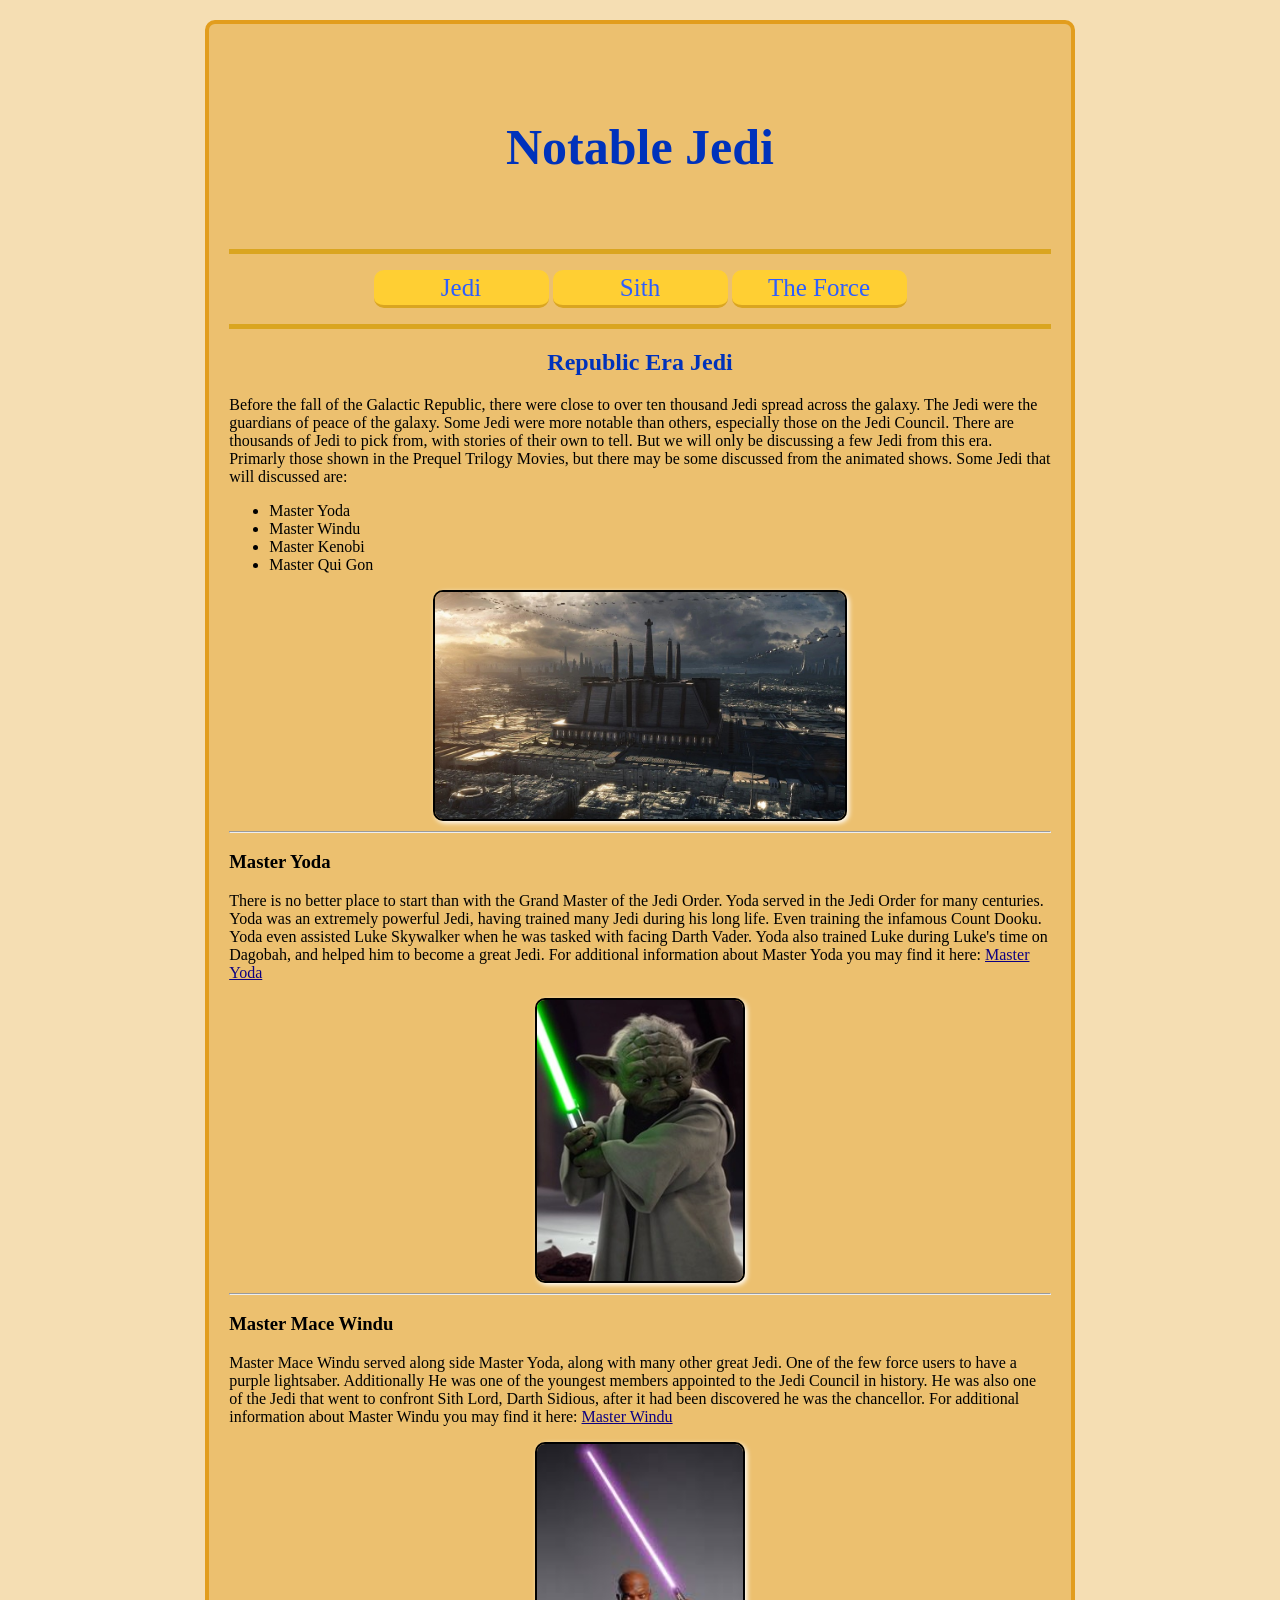
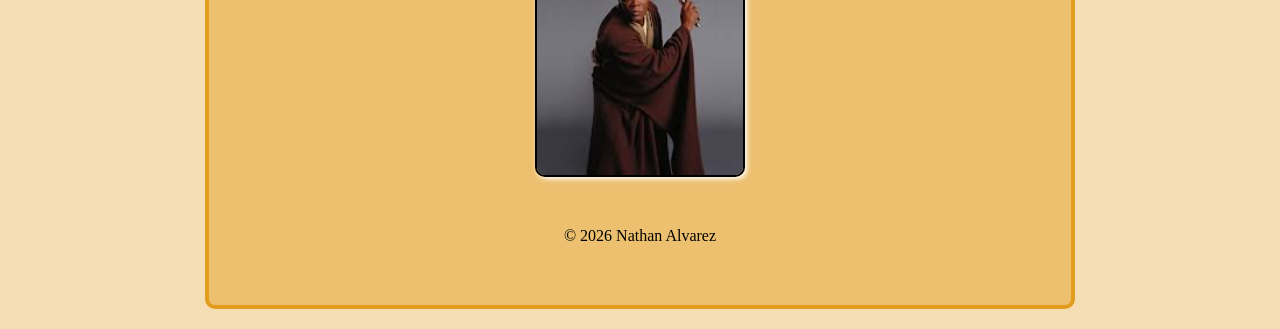
<file: AVD_CSS/index.html>
<!DOCTYPE html>
 <html lang="en">

 <head>
    <meta charset="UTF-8">
    <meta name="viewport" content="width=device-width, initial-scale=1.0">
    <title>Notable Force Users</title>
    <link rel="stylesheet" href="css/styles.css">
 </head>

 <body>
    <div id="container">
        <header>
            <h1>Notable Jedi</h1>
        </header>
        <nav>
            <ul>
                <li><a href="index.html">Jedi</a></li>
                <li><a href="sith.html">Sith</a></li>
                <li><a href="force.html">The Force</a></li>
            </ul>
        </nav>
        <main>
            <h2>Republic Era Jedi</h2>
            <p>Before the fall of the Galactic Republic, there were close to over ten thousand Jedi spread across the galaxy. 
                The Jedi were the guardians of peace of the galaxy. Some Jedi were more notable than others, especially those on the Jedi Council. 
                There are thousands of Jedi to pick from, with stories of their own to tell. 
                But we will only be discussing a few Jedi from this era. 
                Primarly those shown in the Prequel Trilogy Movies, but there may be some discussed from the animated shows.
                Some Jedi that will discussed are:
            </p>
            <ul>
                <li>Master Yoda</li>
                <li>Master Windu</li>
                <li>Master Kenobi</li>
                <li>Master Qui Gon</li>
            </ul>
            <img class="jedi_and_sith_style" src="images/JediTemple.jpg" alt="JediTemple">
            <hr>
            <h3>Master Yoda</h3>
            <p>There is no better place to start than with the Grand Master of the Jedi Order. Yoda served in the Jedi Order for many centuries. 
                Yoda was an extremely powerful Jedi, having trained many Jedi during his long life. Even training the infamous Count Dooku. Yoda even assisted Luke
                Skywalker when he was tasked with facing Darth Vader. Yoda also trained Luke during Luke's time on Dagobah, and helped him to become a great Jedi.
                For additional information about Master Yoda you may find it here:
                <a href="https://starwars.fandom.com/wiki/Yoda" target="_blank">Master Yoda</a>
            </p>
            <img class="yoda_and_windu" src="images/MasterYoda.jpg" alt="MasterYoda">
            <hr>
            <h3>Master Mace Windu</h3>
            <p>Master Mace Windu served along side Master Yoda, along with many other great Jedi. One of the few force users to have a purple lightsaber. Additionally
                He was one of the youngest members appointed to the Jedi Council in history. He was also one of the Jedi that went to confront Sith Lord, Darth Sidious, 
                after it had been discovered he was the chancellor. For additional information about Master Windu you may find it here:
                <a href="https://starwars.fandom.com/wiki/Mace_Windu" target="_blank">Master Windu</a>
            </p>
            <img class="yoda_and_windu" src="images/MaceWindu.jpg" alt="MasterWindu">
        </main>
        <footer>&copy; 2026 Nathan Alvarez</footer>
    </div>
 </body>

 </html>
</file>
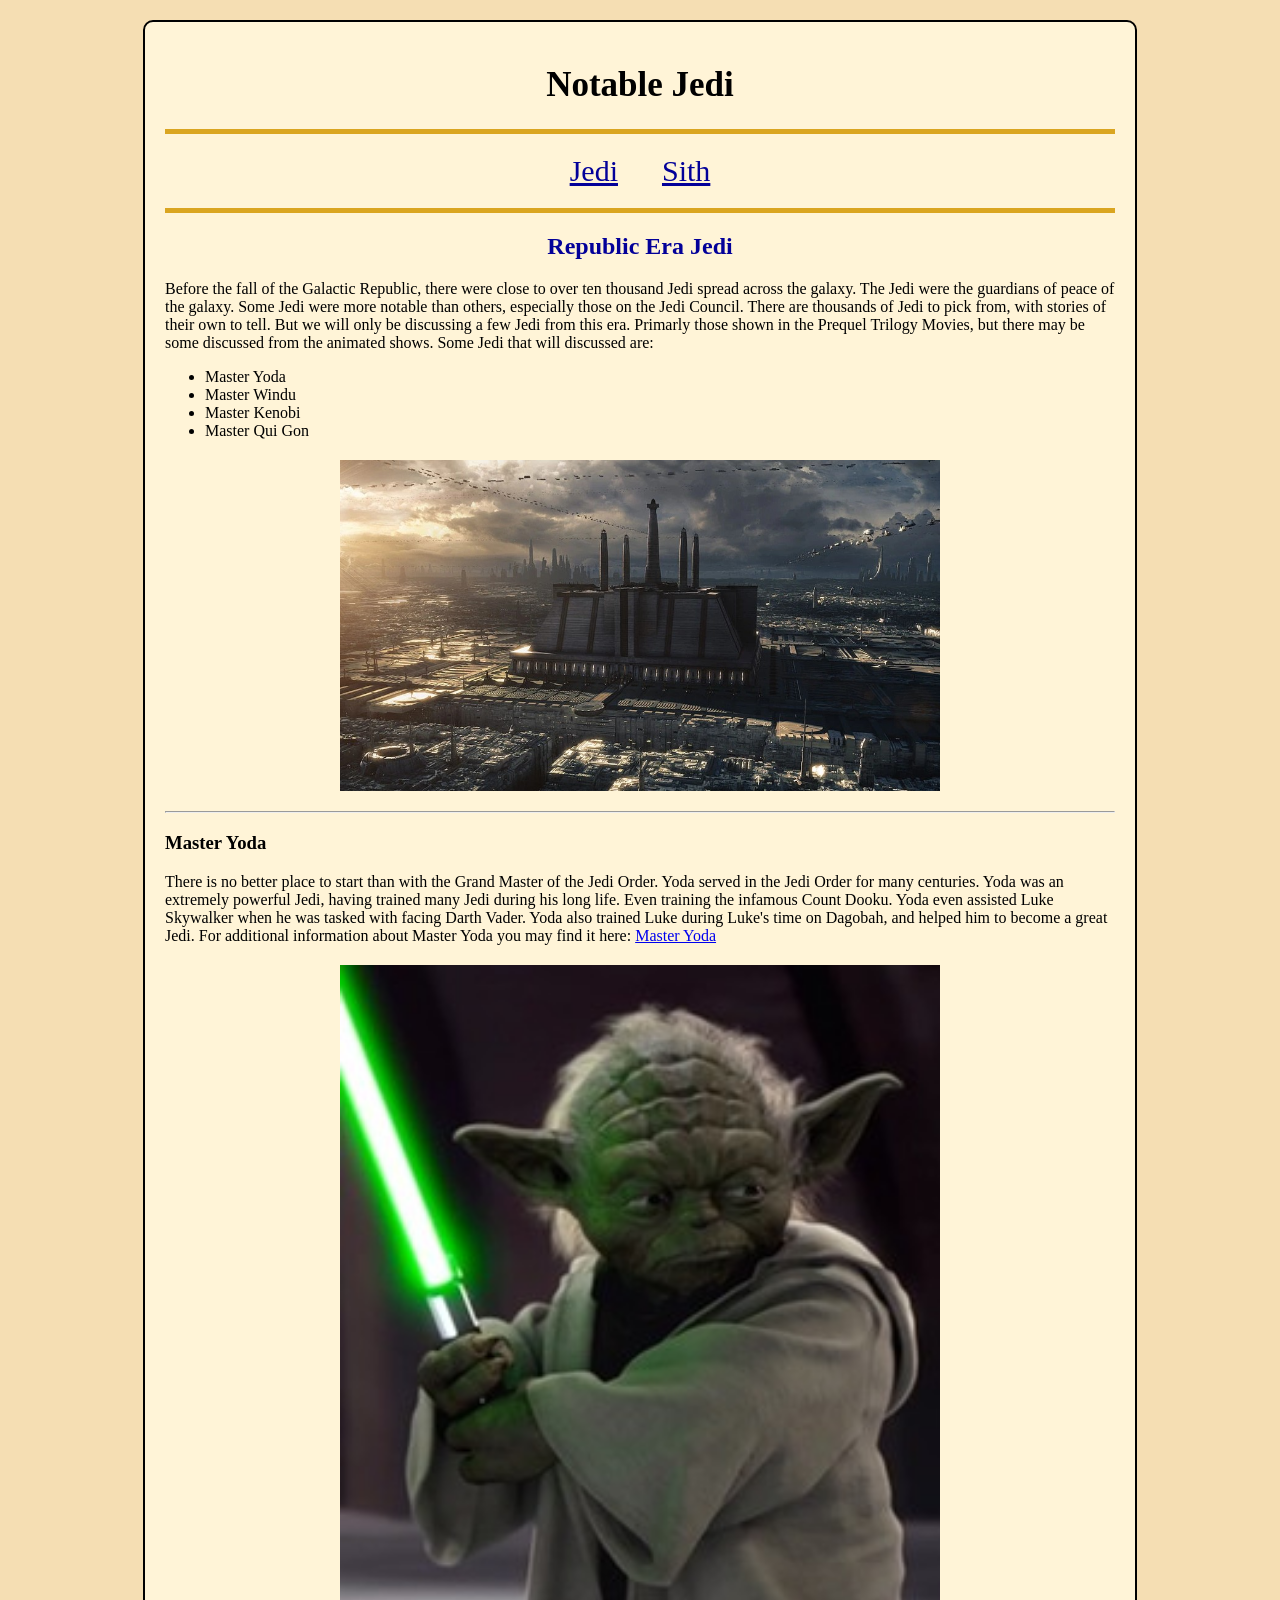
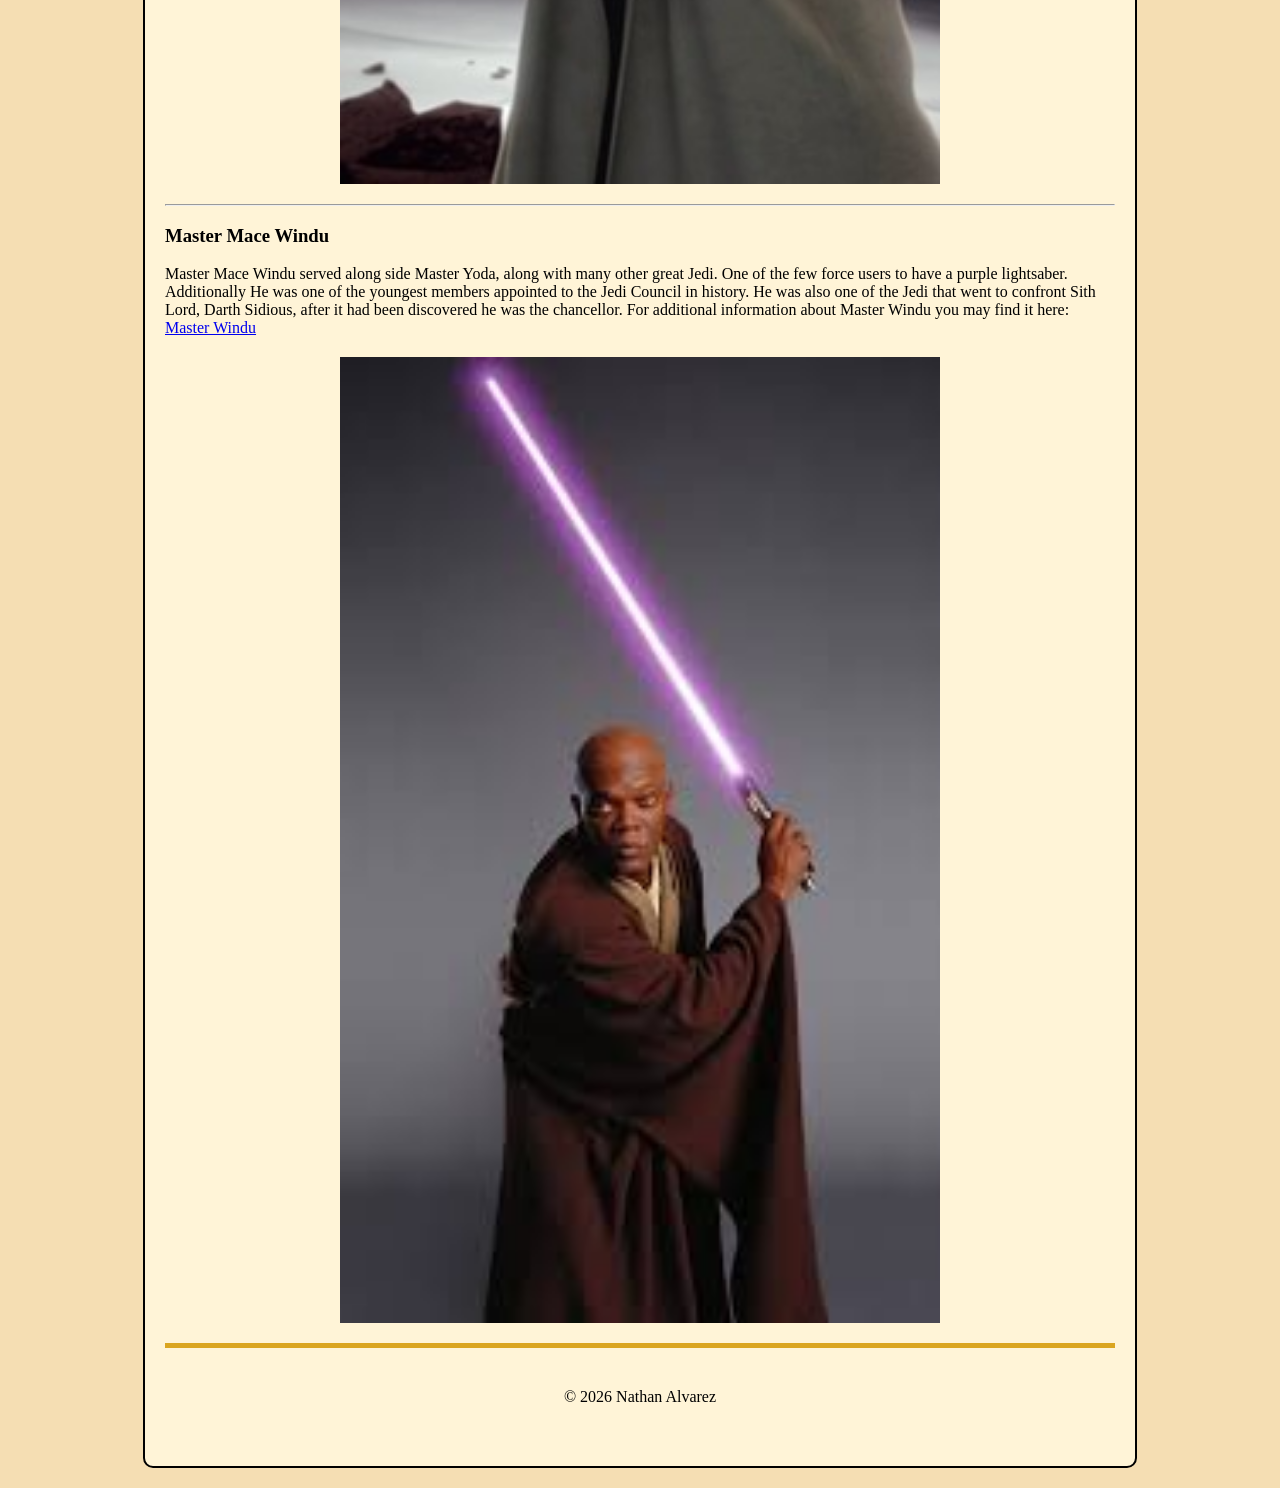
<file: HTML_CSS/index.html>
<!DOCTYPE html>
 <html lang="en">

 <head>
    <meta charset="UTF-8">
    <meta name="viewport" content="width=device-width, initial-scale=1.0">
    <title>Notable Force Users</title>
    <link rel="stylesheet" href="css/styles.css">
 </head>

 <body>
    <div id="container">
        <header>
            <h1>Notable Jedi</h1>
        </header>
        <nav>
            <a href="index.html">Jedi</a>
            <a href="sith.html">Sith</a>
        </nav>
        <main>
            <h2>Republic Era Jedi</h2>
            <p>Before the fall of the Galactic Republic, there were close to over ten thousand Jedi spread across the galaxy. 
                The Jedi were the guardians of peace of the galaxy. Some Jedi were more notable than others, especially those on the Jedi Council. 
                There are thousands of Jedi to pick from, with stories of their own to tell. 
                But we will only be discussing a few Jedi from this era. 
                Primarly those shown in the Prequel Trilogy Movies, but there may be some discussed from the animated shows.
                Some Jedi that will discussed are:
            </p>
            <ul>
                <li>Master Yoda</li>
                <li>Master Windu</li>
                <li>Master Kenobi</li>
                <li>Master Qui Gon</li>
            </ul>
            <img src="images/JediTemple.jpg" alt="JediTemple">
            <hr>
            <h3>Master Yoda</h3>
            <p>There is no better place to start than with the Grand Master of the Jedi Order. Yoda served in the Jedi Order for many centuries. 
                Yoda was an extremely powerful Jedi, having trained many Jedi during his long life. Even training the infamous Count Dooku. Yoda even assisted Luke
                Skywalker when he was tasked with facing Darth Vader. Yoda also trained Luke during Luke's time on Dagobah, and helped him to become a great Jedi.
                For additional information about Master Yoda you may find it here:
                <a href="https://starwars.fandom.com/wiki/Yoda" target="_blank">Master Yoda</a>
            </p>
            <img src="images/MasterYoda.jpg" alt="MasterYoda">
            <hr>
            <h3>Master Mace Windu</h3>
            <p>Master Mace Windu served along side Master Yoda, along with many other great Jedi. One of the few force users to have a purple lightsaber. Additionally
                He was one of the youngest members appointed to the Jedi Council in history. He was also one of the Jedi that went to confront Sith Lord, Darth Sidious, 
                after it had been discovered he was the chancellor. For additional information about Master Windu you may find it here:
                <a href="https://starwars.fandom.com/wiki/Mace_Windu" target="_blank">Master Windu</a>
            </p>
            <img src="images/MaceWindu.jpg" alt="MasterWindu">
        </main>
        <footer>&copy; 2026 Nathan Alvarez</footer>
    </div>
 </body>

 </html>
</file>
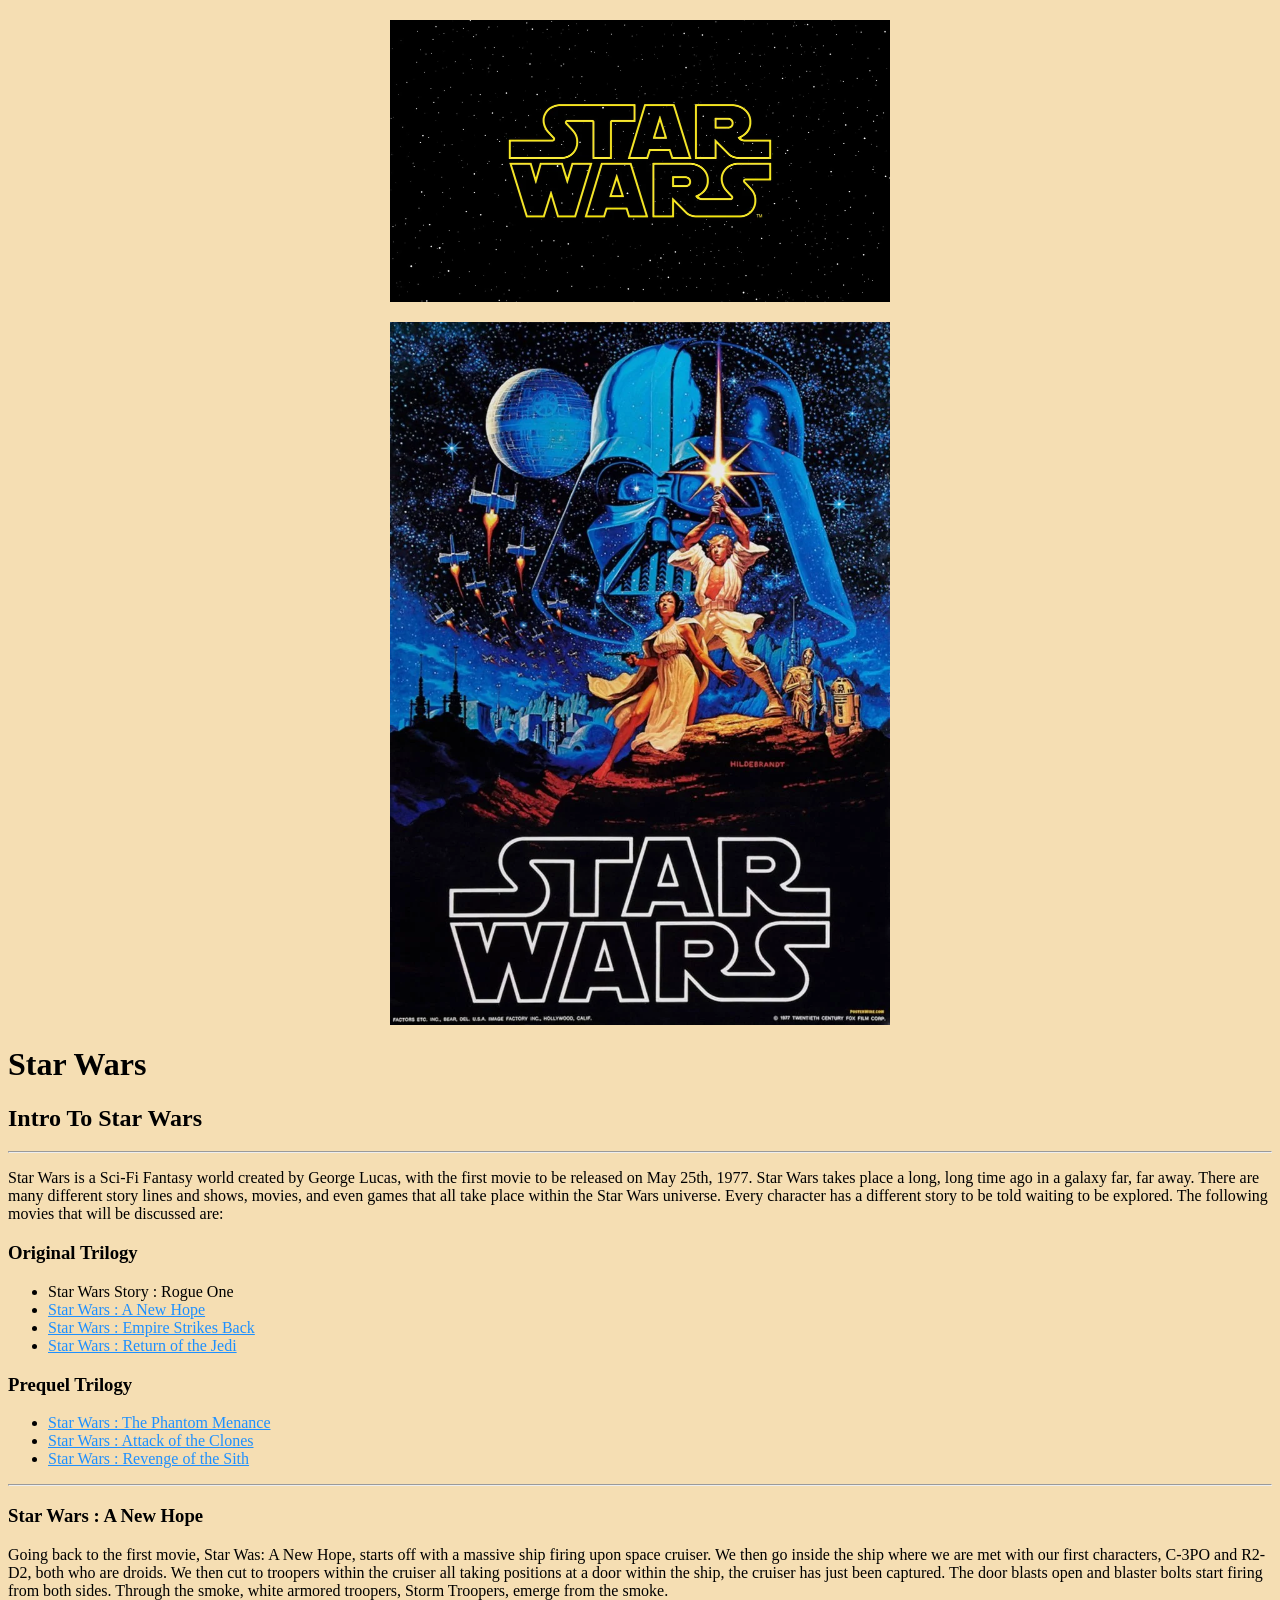
<file: HTML_Intro_Lesson/index.html>
<!DOCTYPE html>
<html>

   <head>
    <meta charset="utf-8">
    <title>Star Wars</title>
    <style>
        body {
            background-color: wheat;
        }
        a {
            color: dodgerblue;
        }
        img{
            display: block;
            margin: 20px auto;
            width: 500px;
        }
    </style>
   </head>
     
   
   <body>
    <img src="StarWarsLogo.webp" alt="StarWarsLogo">
    <img src="StarWarsPoster.webp" alt="StarWarsANewHopePoster">
    <h1>Star Wars</h1>
    <h2>Intro To Star Wars</h2>
    <hr>
    <p>Star Wars is a Sci-Fi Fantasy world created by George Lucas, with the first movie to be released on May 25th, 1977. 
        Star Wars takes place a long, long time ago in a galaxy far, far away. There are many different story lines and shows,
        movies, and even games that all take place within the Star Wars universe. Every character has a different story to be told 
        waiting to be explored. The following movies that will be discussed are:

    </p>
    <h3>Original Trilogy</h3>
<ul> 
    <li> Star Wars Story : Rogue One</li>
    <li><a href="https://www.imdb.com/title/tt0076759/?ref_=ls_t_4" target="_blank">Star Wars : A New Hope</a></li>
    <li><a href="https://www.imdb.com/title/tt0080684/?ref_=ls_t_5" target="_blank">Star Wars : Empire Strikes Back</a> </li>
    <li><a href="https://www.imdb.com/title/tt0086190/?ref_=ls_t_6" target="_blank">Star Wars : Return of the Jedi</a> </li>
</ul>
<h3>Prequel Trilogy</h3>
<ul> 
    <li><a href="https://www.imdb.com/title/tt0120915/?ref_=ls_t_1" target="_blank">Star Wars : The Phantom Menance</a></li>
    <li><a href="https://www.imdb.com/title/tt0121765/?ref_=ls_t_2" target="_blank">Star Wars : Attack of the Clones</a></li>
    <li><a href="https://www.imdb.com/title/tt0121766/?ref_=ls_t_3" target="_blank">Star Wars : Revenge of the Sith</a></li>
</ul>
<hr>

<h3>Star Wars : A New Hope</h3>
    <p>Going back to the first movie, Star Was: A New Hope, starts off with a massive ship firing upon space cruiser. We then go 
        inside the ship where we are met with our first characters, C-3PO and R2-D2, both who are droids. We then cut to troopers within
        the cruiser all taking positions at a door within the ship, the cruiser has just been captured. The door blasts open and 
        blaster bolts start firing from both sides. Through the smoke, white armored troopers, Storm Troopers, emerge from the smoke. 

    </p>
   </body>
</html>
</file>
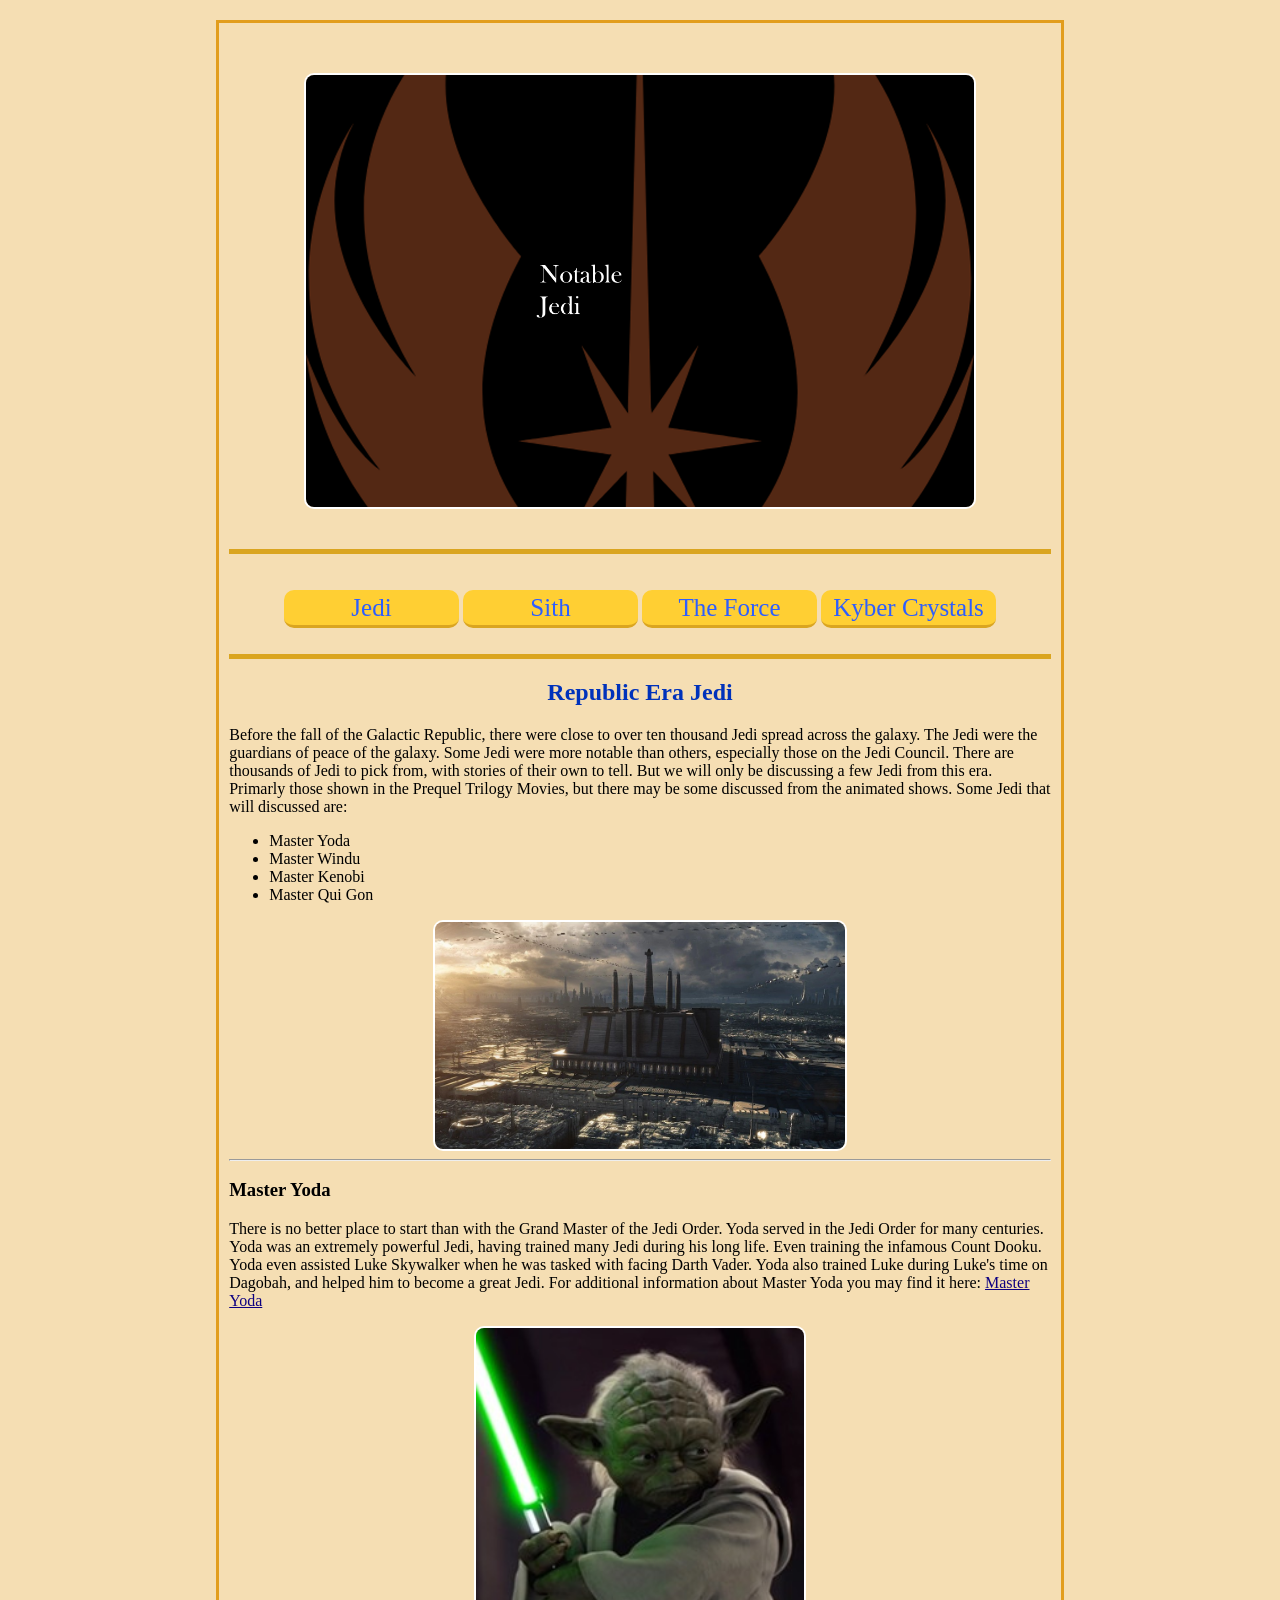
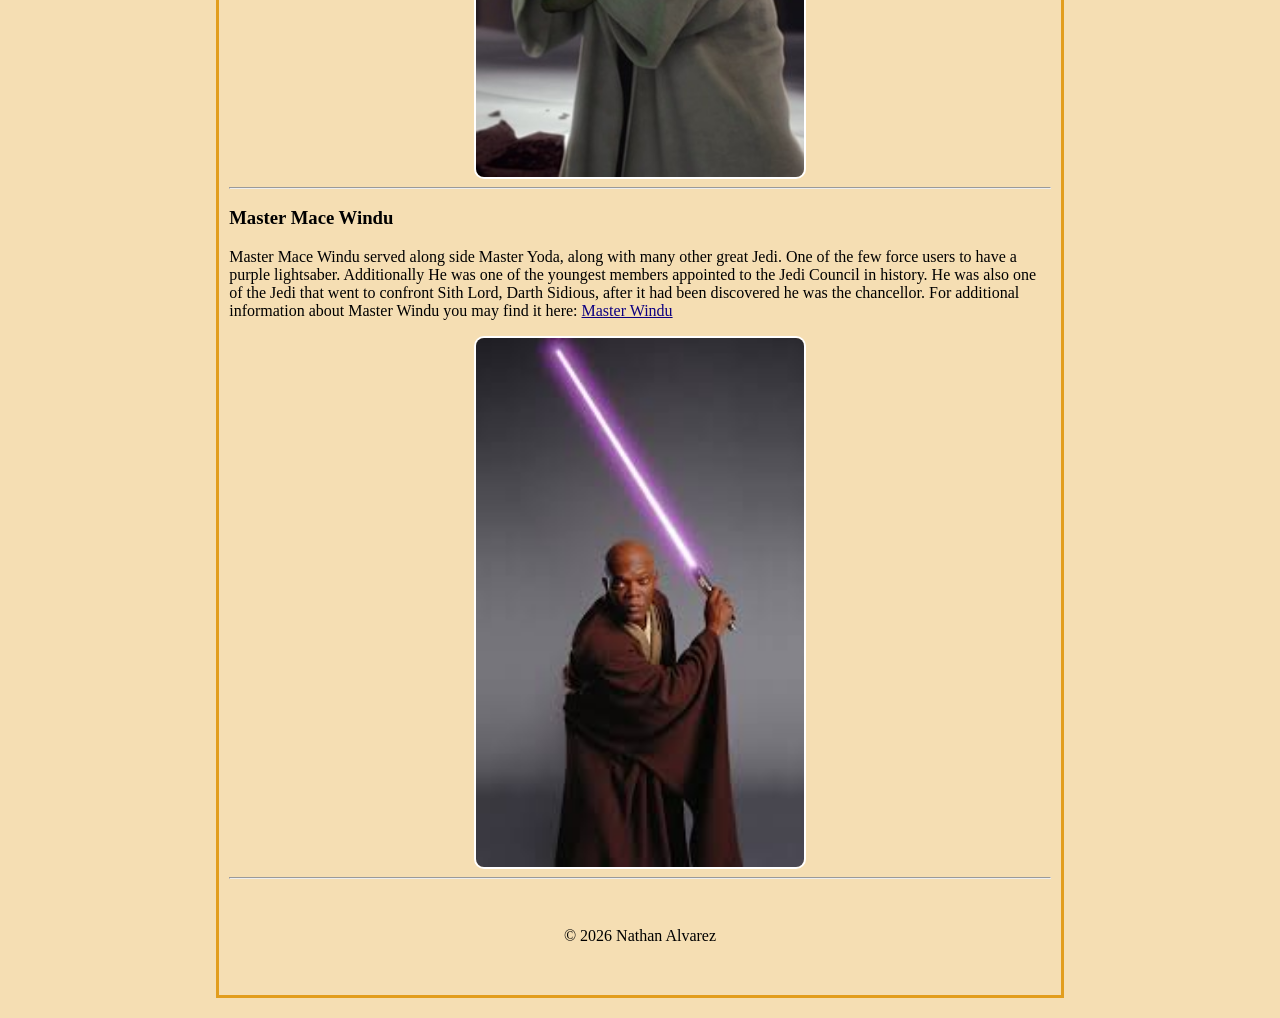
<file: RESPONSIVE/index.html>
<!DOCTYPE html>
 <html lang="en">

 <head>
    <meta charset="UTF-8">
    <meta name="viewport" content="width=device-width, initial-scale=1.0">
    <title>Notable Force Users</title>
    <link rel="stylesheet" href="css/styles.css">
 </head>

 <body>
    <div id="container">
        <header>
            <img src="images/JediBanner.png" alt="NotableJedi">
        </header>
        <nav>
            <ul>
                <li><a href="index.html">Jedi</a></li>
                <li><a href="sith.html">Sith</a></li>
                <li><a href="force.html">The Force</a></li>
                <li><a href="kyber.html">Kyber Crystals</a></li>
            </ul>
        </nav>
        <main>
            <h2>Republic Era Jedi</h2>
            <p>Before the fall of the Galactic Republic, there were close to over ten thousand Jedi spread across the galaxy. 
                The Jedi were the guardians of peace of the galaxy. Some Jedi were more notable than others, especially those on the Jedi Council. 
                There are thousands of Jedi to pick from, with stories of their own to tell. 
                But we will only be discussing a few Jedi from this era. 
                Primarly those shown in the Prequel Trilogy Movies, but there may be some discussed from the animated shows.
                Some Jedi that will discussed are:
            </p>
            <ul>
                <li>Master Yoda</li>
                <li>Master Windu</li>
                <li>Master Kenobi</li>
                <li>Master Qui Gon</li>
            </ul>
            <img class="jedi_and_sith_style" src="images/JediTemple.jpg" alt="JediTemple">
            <hr>
            <h3>Master Yoda</h3>
            <p>There is no better place to start than with the Grand Master of the Jedi Order. Yoda served in the Jedi Order for many centuries. 
                Yoda was an extremely powerful Jedi, having trained many Jedi during his long life. Even training the infamous Count Dooku. Yoda even assisted Luke
                Skywalker when he was tasked with facing Darth Vader. Yoda also trained Luke during Luke's time on Dagobah, and helped him to become a great Jedi.
                For additional information about Master Yoda you may find it here:
                <a href="https://starwars.fandom.com/wiki/Yoda" target="_blank">Master Yoda</a>
            </p>
            <img class="yoda_and_windu" src="images/MasterYoda.jpg" alt="MasterYoda">
            <hr>
            <h3>Master Mace Windu</h3>
            <p>Master Mace Windu served along side Master Yoda, along with many other great Jedi. One of the few force users to have a purple lightsaber. Additionally
                He was one of the youngest members appointed to the Jedi Council in history. He was also one of the Jedi that went to confront Sith Lord, Darth Sidious, 
                after it had been discovered he was the chancellor. For additional information about Master Windu you may find it here:
                <a href="https://starwars.fandom.com/wiki/Mace_Windu" target="_blank">Master Windu</a>
            </p>
            <img class="yoda_and_windu" src="images/MaceWindu.jpg" alt="MasterWindu">
        </main>
        <hr>
        <footer>&copy; 2026 Nathan Alvarez</footer>
    </div>
 </body>

 </html>
</file>
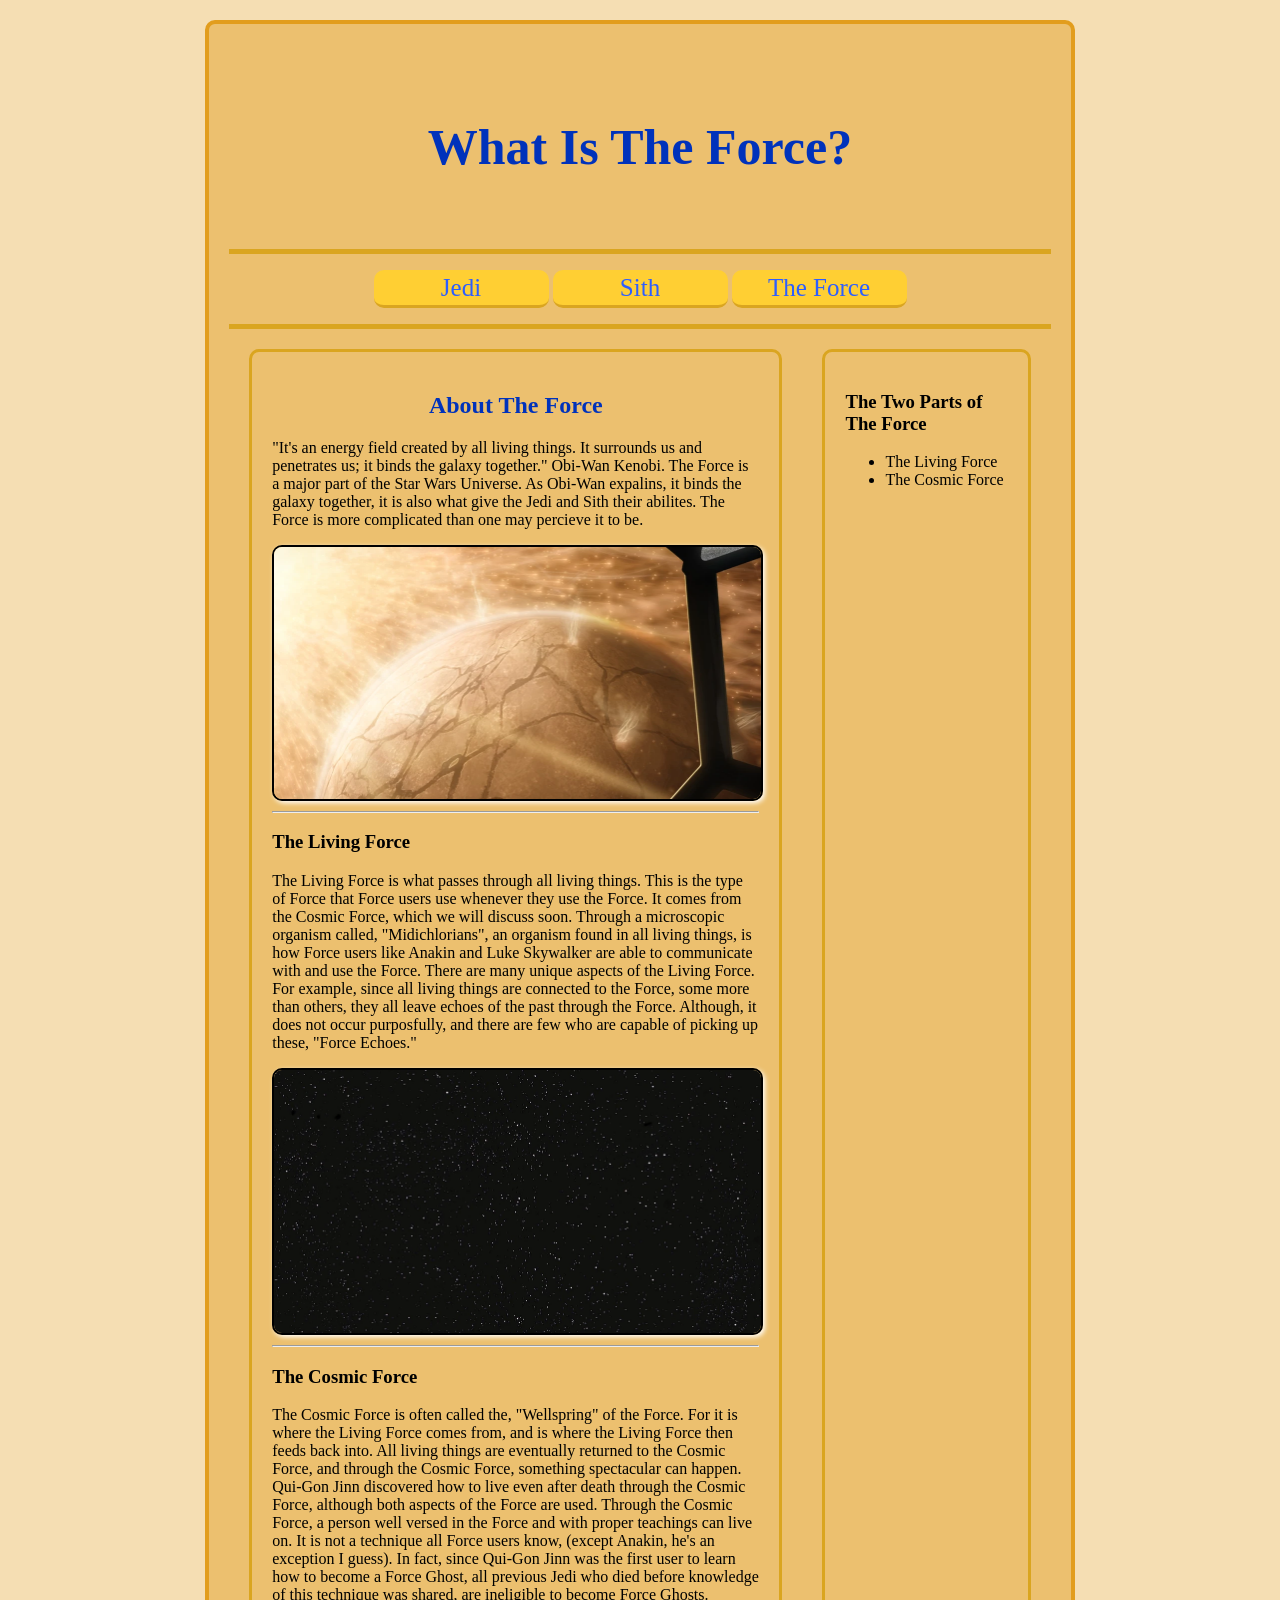
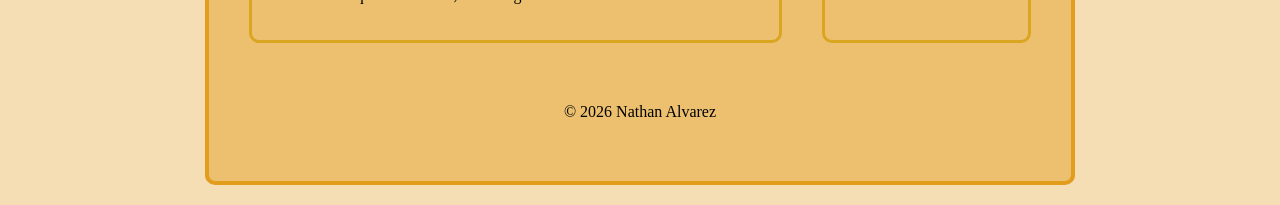
<file: AVD_CSS/force.html>
<!DOCTYPE html>
<html lang="en">

<head>
    <meta charset="UTF-8">
    <meta name="viewport" content="width=device-width, initial-scale=1.0">
    <title>The Force</title>
    <link rel="stylesheet" href="css/styles.css">
</head>

<body>
    <div id="container">
        <header>
            <h1>What Is The Force?</h1>
        </header>
        <nav>
            <ul>
                <li><a href="index.html">Jedi</a></li>
                <li><a href="sith.html">Sith</a></li>
                <li><a href="force.html">The Force</a></li>
            </ul>
        </nav>
        <main class="multi_col">
            <section>
                <h2>About The Force</h2>
            <p>"It's an energy field created by all living things. It surrounds us and penetrates us; it binds the galaxy together." Obi-Wan Kenobi. The Force is a major part of the Star Wars 
                Universe. As Obi-Wan expalins, it binds the galaxy together, it is also what give the Jedi and Sith their abilites. The Force is more complicated than one may percieve it to be.

            </p>
            
            <img class="img_style" src="images/TheForce_001.png" alt="TheLivingForce">
            <hr>
            <h3>The Living Force</h3>
            <p>The Living Force is what passes through all living things. This is the type of Force that Force users use whenever they use the Force. It comes from the Cosmic Force, which we will
                discuss soon. Through a microscopic organism called, "Midichlorians", an organism found in all living things, is how Force users like Anakin and Luke Skywalker are able to communicate
                with and use the Force. There are many unique aspects of the Living Force. For example, since all living things are connected to the Force, some more than others, they all leave echoes
                of the past through the Force. Although, it does not occur purposfully, and there are few who are capable of picking up these, "Force Echoes."
                
            </p>
            <img class="img_style" src="images/TheForce_002.png" alt="Space">
            <hr>
            <h3>The Cosmic Force</h3>
            <p>The Cosmic Force is often called the, "Wellspring" of the Force. For it is where the Living Force comes from, and is where the Living Force then feeds back into. All living things
                are eventually returned to the Cosmic Force, and through the Cosmic Force, something spectacular can happen. Qui-Gon Jinn discovered how to live even after death through the 
                Cosmic Force, although both aspects of the Force are used. Through the Cosmic Force, a person well versed in the Force and with proper teachings can live on. It is not a technique
                all Force users know, (except Anakin, he's an exception I guess). In fact, since Qui-Gon Jinn was the first user to learn how to become a Force Ghost, all previous Jedi who died before
                knowledge of this technique was shared, are ineligible to become Force Ghosts. 
                
            </p>
            </section>
            <aside>
                <h3>The Two Parts of The Force</h3>
                <ul>
                    <li>The Living Force</li>
                    <li>The Cosmic Force</li>
                </ul>
            </aside>
            
        </main>
        <footer>&copy; 2026 Nathan Alvarez </footer>
    </div>
</body>

</html>
</file>
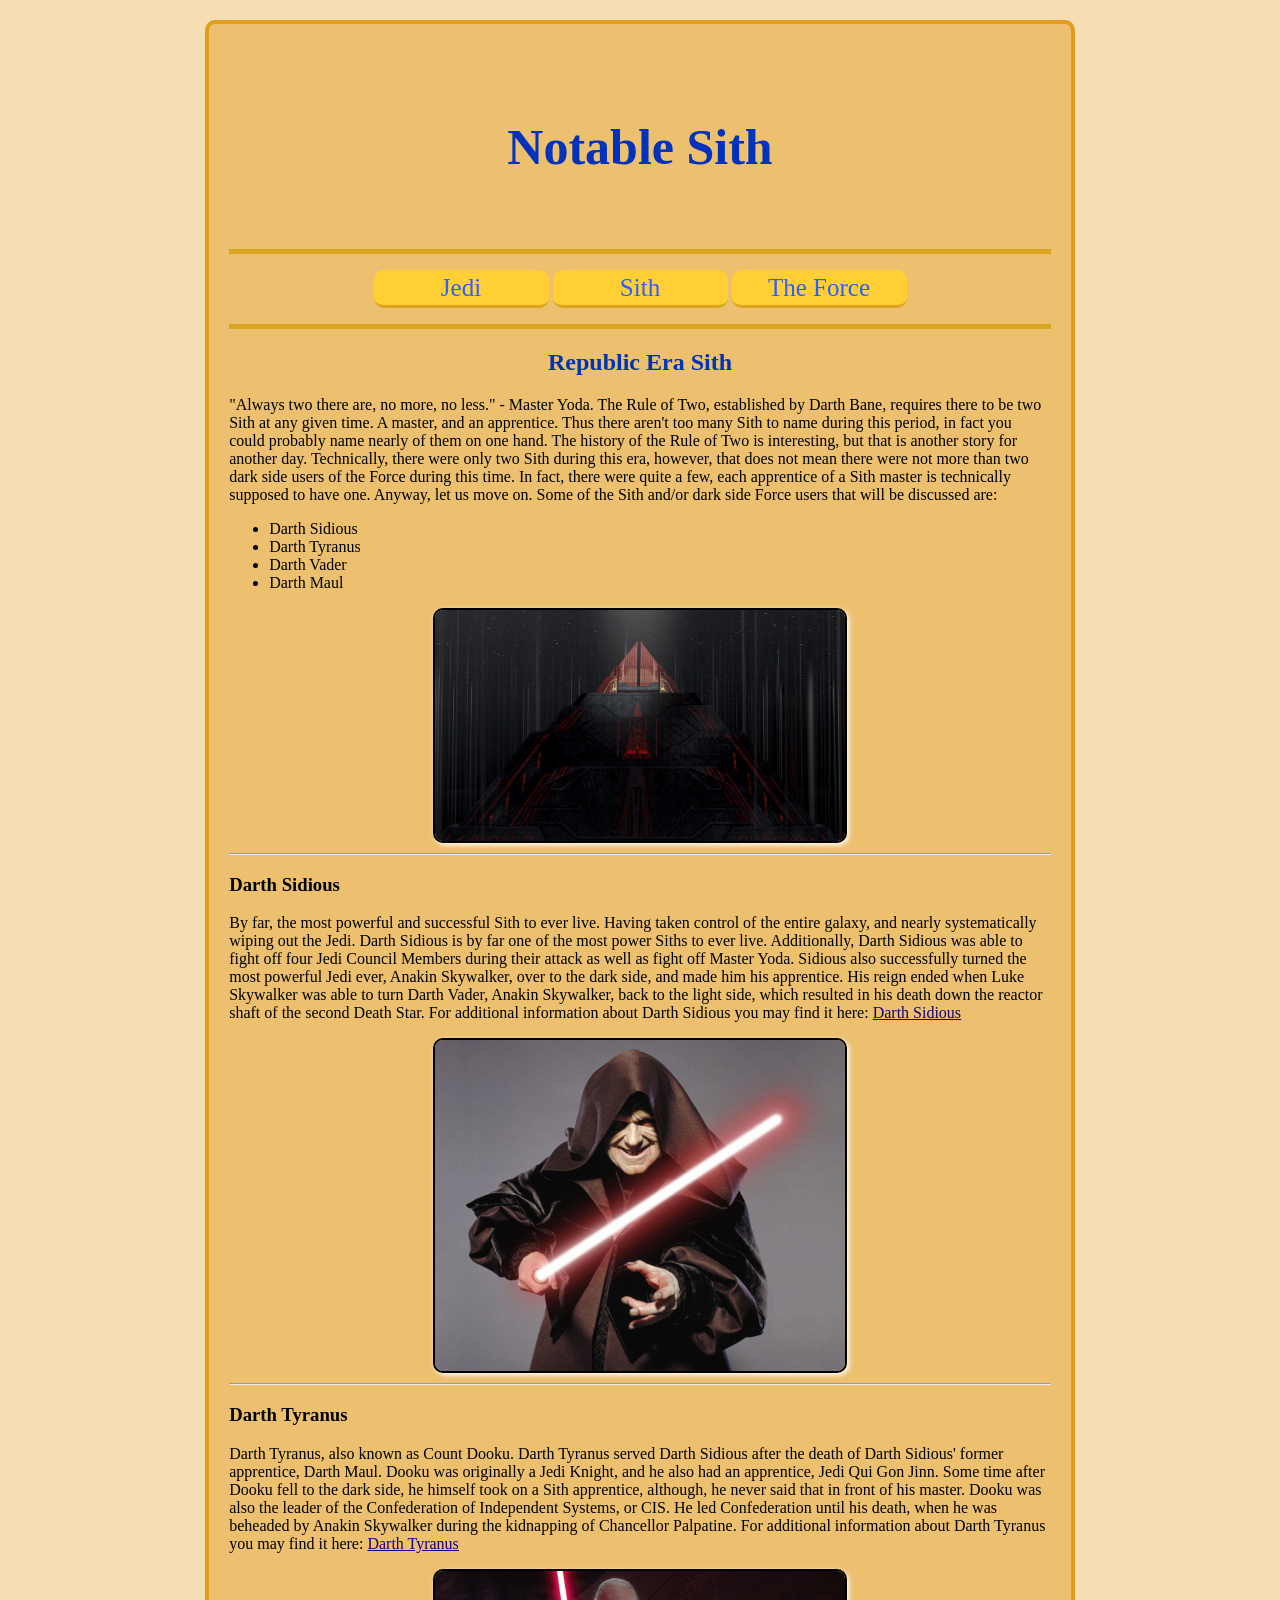
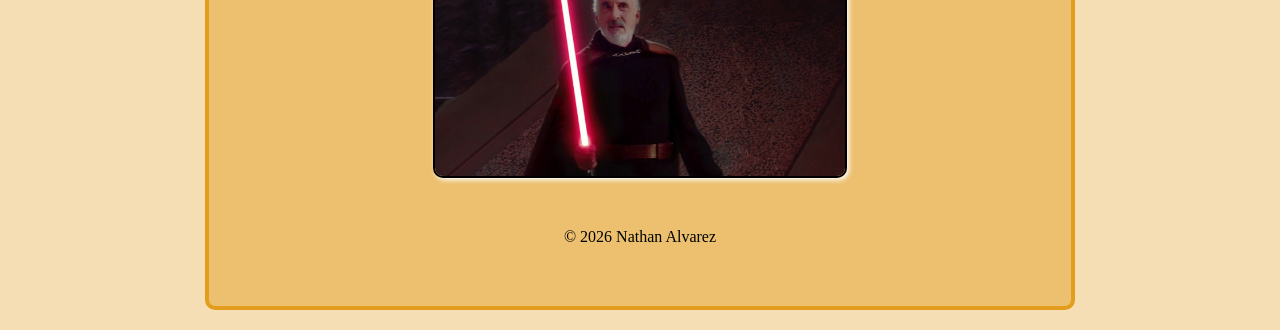
<file: AVD_CSS/sith.html>
<!DOCTYPE html>
<html lang="en">

<head>
    <meta charset="UTF-8">
    <meta name="viewport" content="width=device-width, initial-scale=1.0">
    <title>Sith</title>
    <link rel="stylesheet" href="css/styles.css">
</head>

<body>
    <div id="container">
        <header>
            <h1>Notable Sith</h1>
        </header>
        <nav>
            <ul>
                <li><a href="index.html">Jedi</a></li>
                <li><a href="sith.html">Sith</a></li>
                <li><a href="force.html">The Force</a></li>
            </ul>
        </nav>
        <main>
            <h2>Republic Era Sith</h2>
            <p>"Always two there are, no more, no less." - Master Yoda. The Rule of Two, established by Darth Bane, requires there to be two Sith at any given time.
                A master, and an apprentice. Thus there aren't too many Sith to name during this period, in fact you could probably name nearly of them on one hand.
                The history of the Rule of Two is interesting, but that is another story for another day. Technically, there were only two Sith during this era, 
                however, that does not mean there were not more than two dark side users of the Force during this time. In fact, there were quite a few, each apprentice
                of a Sith master is technically supposed to have one. Anyway, let us move on. Some of the Sith and/or dark side Force users that will be discussed are:
            </p>
            <ul>
                <li>Darth Sidious</li>
                <li>Darth Tyranus</li>
                <li>Darth Vader</li>
                <li>Darth Maul</li>
            </ul>
            <img class="jedi_and_sith_style" src="images/SithTemple.jpeg" alt="SithTemple">
            <hr>
            <h3>Darth Sidious</h3>
            <p>By far, the most powerful and successful Sith to ever live. Having taken control of the entire galaxy, and nearly systematically wiping out the Jedi. Darth
                Sidious is by far one of the most power Siths to ever live. Additionally, Darth Sidious was able to fight off four Jedi Council Members during their attack
                as well as fight off Master Yoda. Sidious also successfully turned the most powerful Jedi ever, Anakin Skywalker, over to the dark side, and made him his
                apprentice. His reign ended when Luke Skywalker was able to turn Darth Vader, Anakin Skywalker, back to the light side, which resulted in his death down the
                reactor shaft of the second Death Star. For additional information about Darth Sidious you may find it here:
                <a href="https://starwars.fandom.com/wiki/Darth_Sidious" target="_blank">Darth Sidious</a>
            </p>
            <img class="jedi_and_sith_style" src="images/DarthSidious.jpg" alt="DarthSidious">
            <hr>
            <h3>Darth Tyranus</h3>
            <p>Darth Tyranus, also known as Count Dooku. Darth Tyranus served Darth Sidious after the death of Darth Sidious' former apprentice, Darth Maul. Dooku was originally
                a Jedi Knight, and he also had an apprentice, Jedi Qui Gon Jinn. Some time after Dooku fell to the dark side, he himself took on a Sith apprentice, although, 
                he never said that in front of his master. Dooku was also the leader of the Confederation of Independent Systems, or CIS. He led  Confederation until his death, 
                when he was beheaded by Anakin Skywalker during the kidnapping of Chancellor Palpatine. For additional information about Darth Tyranus you may find it here:
                <a href="https://starwars.fandom.com/wiki/Dooku" target="_blank">Darth Tyranus</a>
            </p>
            <img class="jedi_and_sith_style" src="images/CountDooku.jpeg" alt="CountDooku">
        </main>
        <footer>&copy; 2026 Nathan Alvarez </footer>
    </div>
</body>

</html>
</file>
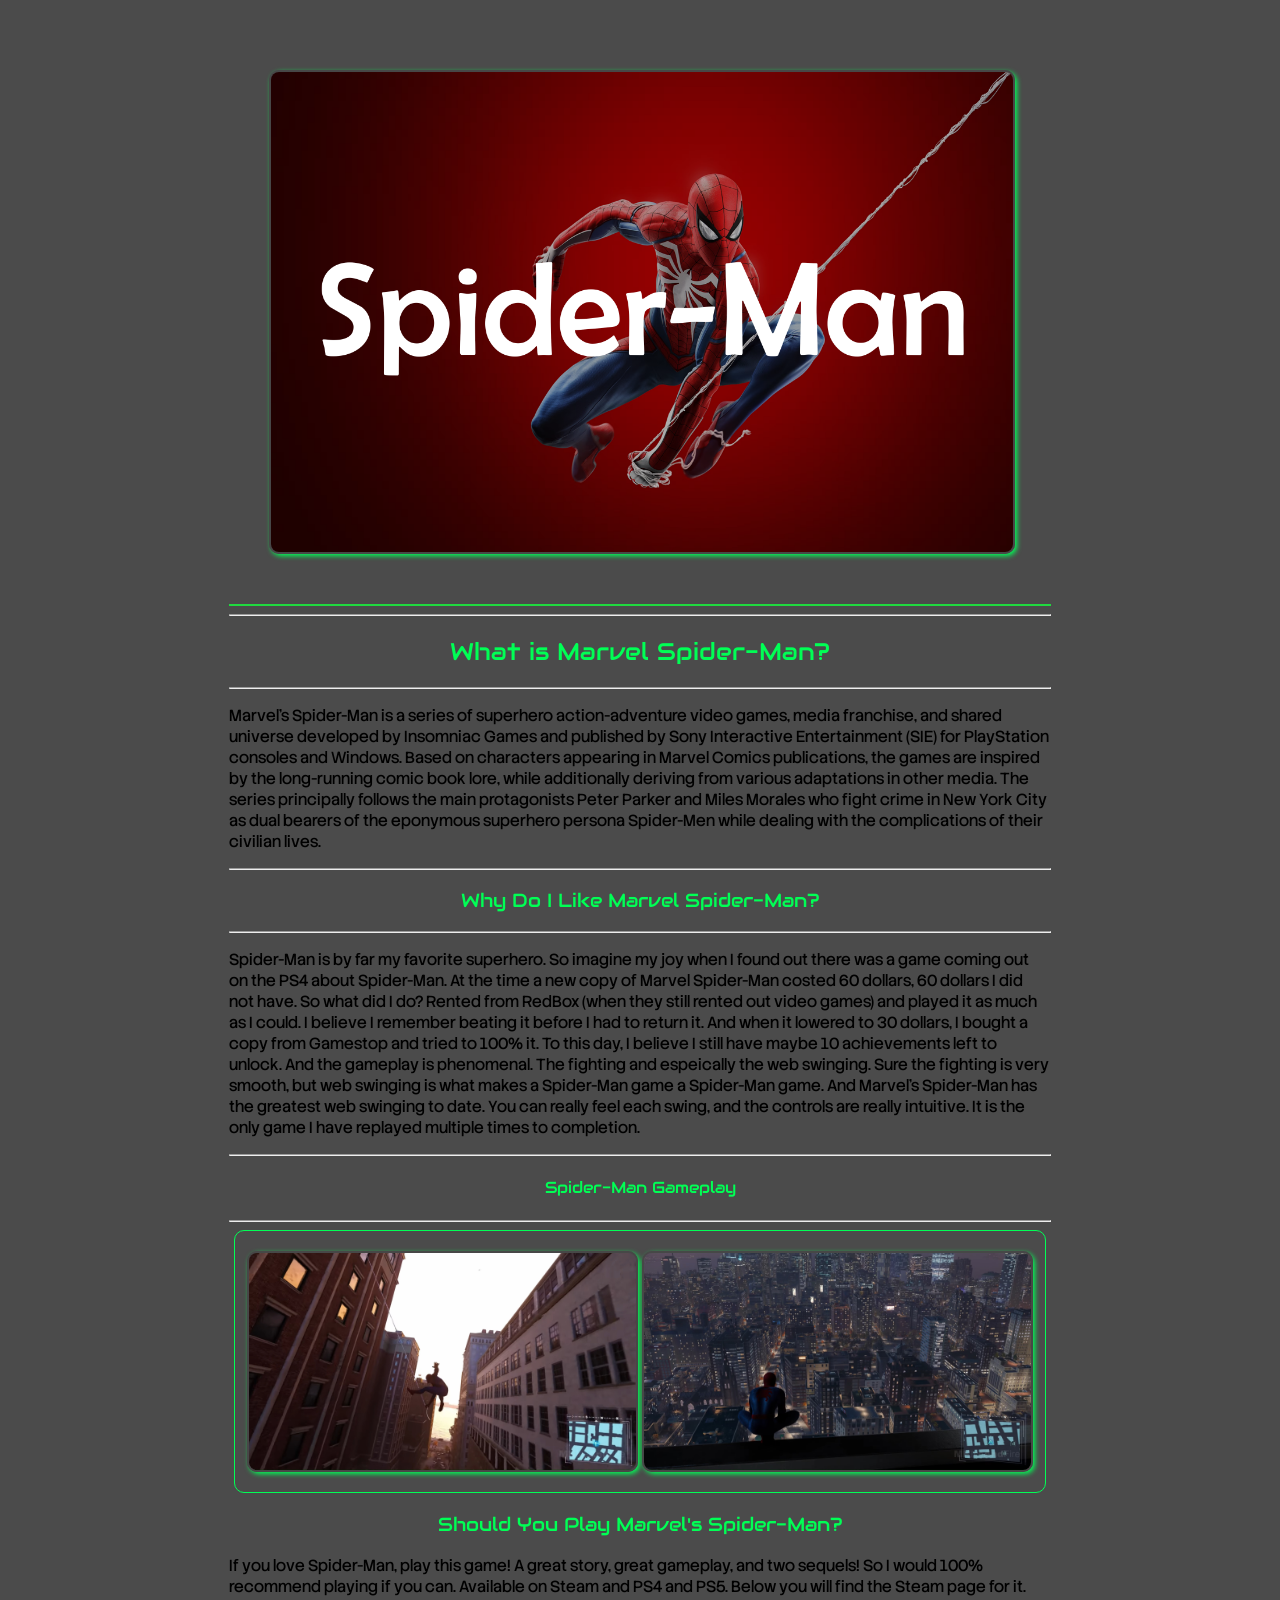
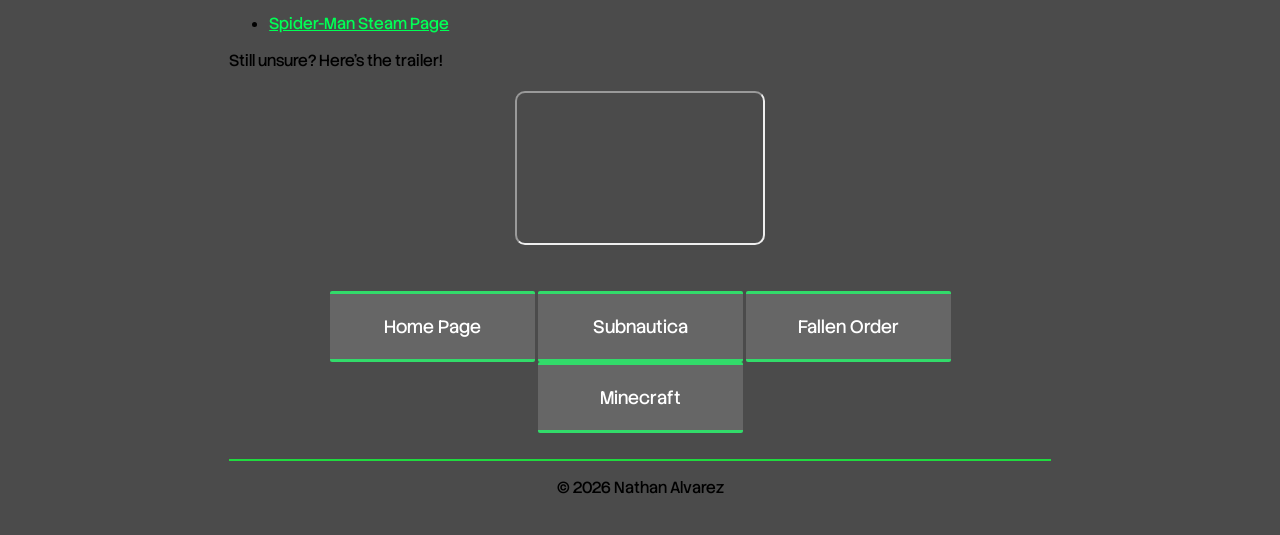
<file: FINAL_PROJECT/spiderman.html>
<!DOCTYPE html>
<html lang="en">
<head>
    <meta charset="UTF-8">
    <meta name="viewport" content="width=device-width, initial-scale=1.0">
    <title>Spider-Man</title>
    <link rel="preconnect" href="https://fonts.googleapis.com">
    <link rel="preconnect" href="https://fonts.gstatic.com" crossorigin>
    <link href="https://fonts.googleapis.com/css2?family=Audiowide&family=Stack+Sans+Headline:wght@200..700&display=swap" rel="stylesheet">
    <link rel="stylesheet" href="css/styles.css">
    <link rel="icon" type="image/x-icon" href="images/favicon.ico">
</head>
<body>
    <div id="container">
        <header>
            <img src="images/BannerSpider.png" alt="Spider-Man">
        </header>
        
        <main>
            <hr>
            <h2>What is Marvel Spider-Man?</h2>
            <hr>
            <p>Marvel's Spider-Man is a series of superhero action-adventure video games, media franchise, and shared universe developed by Insomniac Games and published by Sony Interactive 
                Entertainment (SIE) for PlayStation consoles and Windows. Based on characters appearing in Marvel Comics publications, the games are inspired by the long-running comic book 
                lore, while additionally deriving from various adaptations in other media. The series principally follows the main protagonists Peter Parker and Miles Morales who fight crime 
                in New York City as dual bearers of the eponymous superhero persona Spider-Men while dealing with the complications of their civilian lives.   
            </p>
            <hr>
            <h3>Why Do I Like Marvel Spider-Man?</h3>
            <hr>
            <p>Spider-Man is by far my favorite superhero. So imagine my joy when I found out there was a game coming out on the PS4 about Spider-Man. At the time a new copy of Marvel Spider-Man
                costed 60 dollars, 60 dollars I did not have. So what did I do? Rented from RedBox (when they still rented out video games) and played it as much as I could. I believe I remember
                beating it before I had to return it. And when it lowered to 30 dollars, I bought a copy from Gamestop and tried to 100% it. To this day, I believe I still have maybe 10 
                achievements left to unlock. And the gameplay is phenomenal. The fighting and espeically the web swinging. Sure the fighting is very smooth, but web swinging is what makes a 
                Spider-Man game a Spider-Man game. And Marvel's Spider-Man has the greatest web swinging to date. You can really feel each swing, and the controls are really intuitive. It is the
                only game I have replayed multiple times to completion.   
            </p>
            <hr>
            <h4>Spider-Man Gameplay</h4>
            <hr>
            <section class="gameplay">
                    <div class="col"><img src="images/Spider_003.jpg" alt="SpidermanGameplay"></div>
                    <div class="col"><img src="images/Spider_002.jpg" alt="SpidermanGameplay"></div>
            </section>
            <h3>Should You Play Marvel's Spider-Man?</h3>
                <p>If you love Spider-Man, play this game! A great story, great gameplay, and two sequels! So I would 100% recommend playing if you can. Available on Steam and PS4 and PS5. Below
                    you will find the Steam page for it. 
                </p>
            <ul>
                <li><a href="https://store.steampowered.com/app/1817070/Marvels_SpiderMan_Remastered/" target="_blank">Spider-Man Steam Page</a></li>
            </ul>
            <p>Still unsure? Here's the trailer!</p>

            <iframe src="https://www.youtube.com/embed/3R2uvJqWeVg?si=ZGvCQvZsATzLUqyc" title="YouTube video player" allow="accelerometer; 
            autoplay; clipboard-write; encrypted-media; gyroscope; picture-in-picture; web-share" referrerpolicy="strict-origin-when-cross-origin" allowfullscreen>
            </iframe>

        </main>

        <nav>
            <ul>
                <li><a href="index.html">Home Page</a></li>
                <li class="subbutton"><a href="subnautica.html">Subnautica</a></li>
                <li class="jedibutton"><a href="jediorder.html">Fallen Order</a></li>
                <li class="mcbutton"><a href="minecraft.html">Minecraft</a></li>
            </ul>
        </nav>
        
        <footer>&copy; 2026 Nathan Alvarez </footer>
    </div>
</body>
</html>
</file>
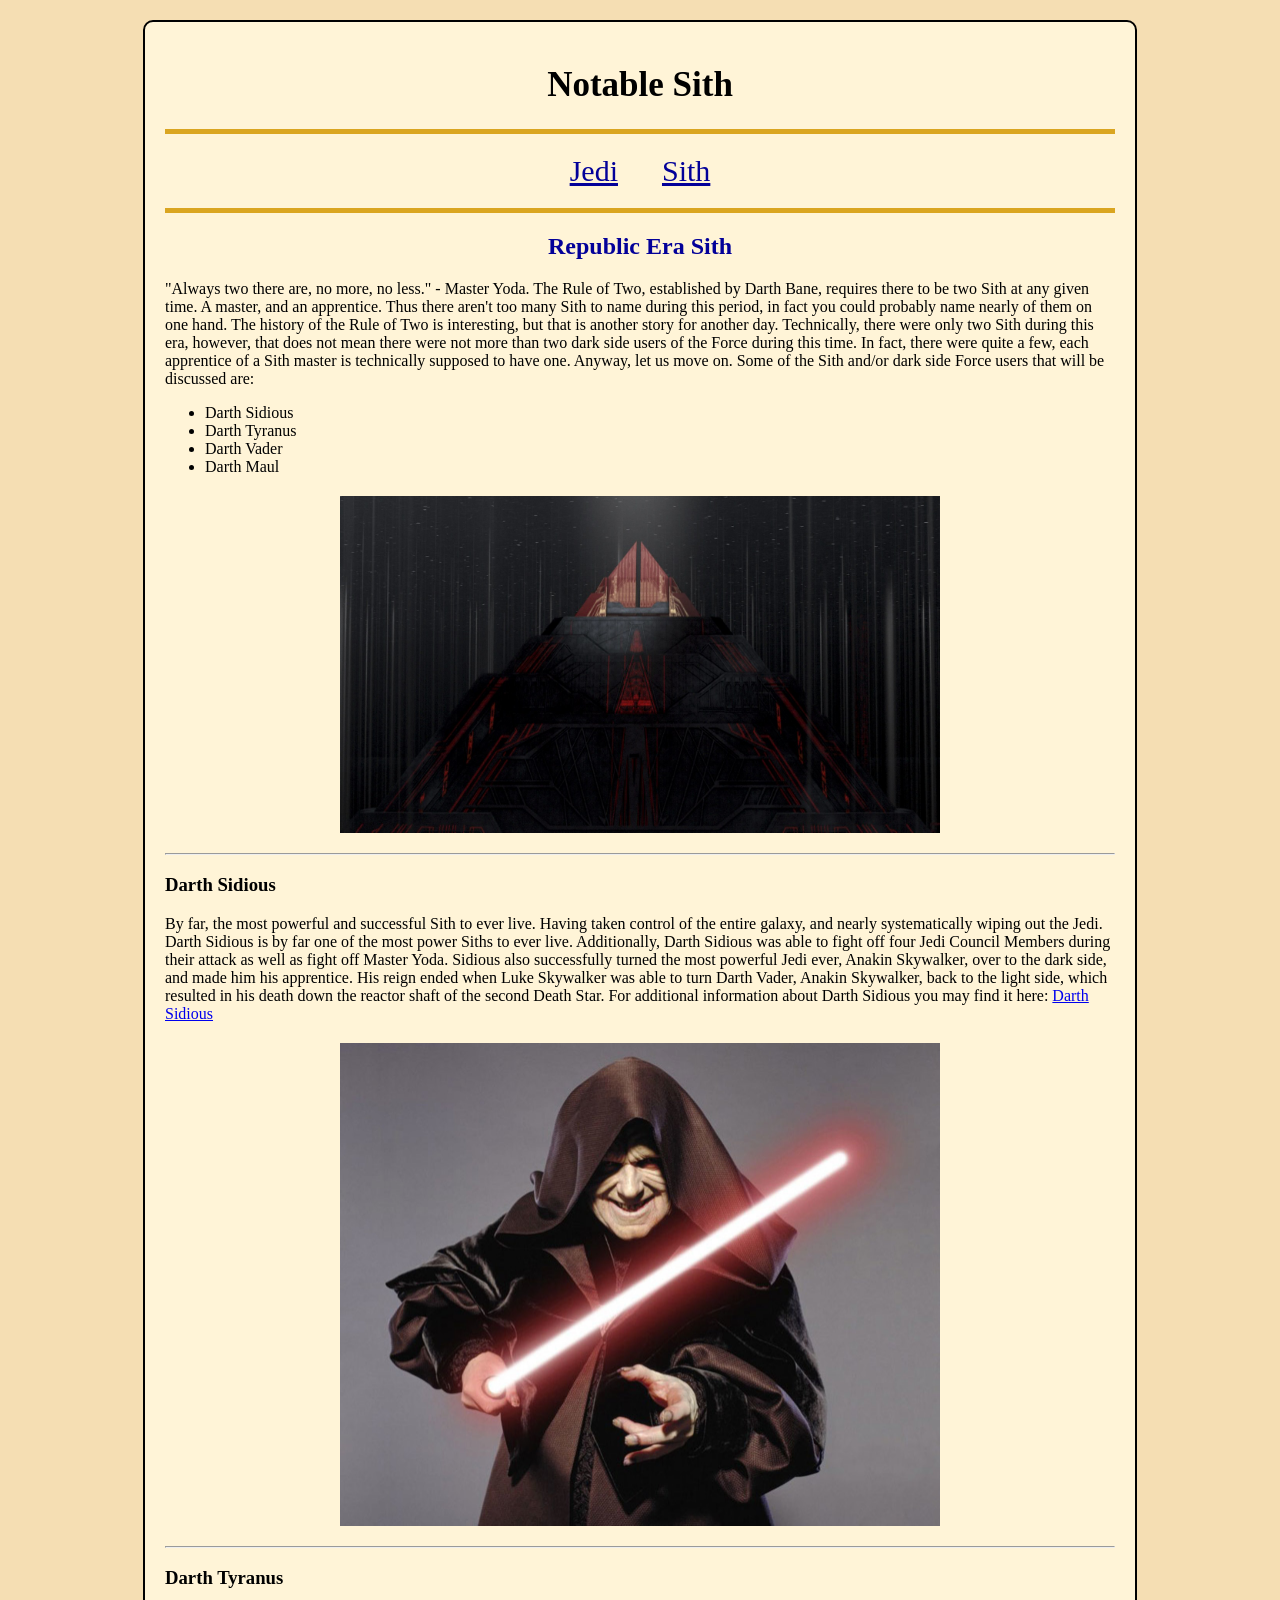
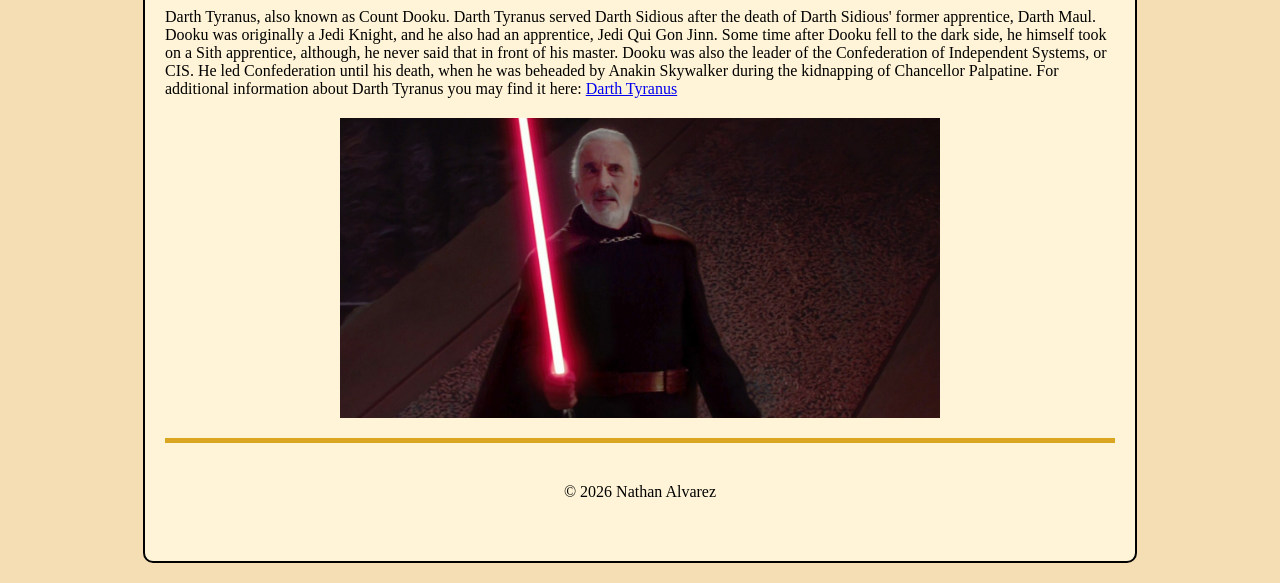
<file: HTML_CSS/sith.html>
<!DOCTYPE html>
<html lang="en">

<head>
    <meta charset="UTF-8">
    <meta name="viewport" content="width=device-width, initial-scale=1.0">
    <title>Sith</title>
    <link rel="stylesheet" href="css/styles.css">
</head>

<body>
    <div id="container">
        <header>
            <h1>Notable Sith</h1>
        </header>
        <nav>
            <a href="index.html">Jedi</a>
            <a href="sith.html">Sith</a>
        </nav>
        <main>
            <h2>Republic Era Sith</h2>
            <p>"Always two there are, no more, no less." - Master Yoda. The Rule of Two, established by Darth Bane, requires there to be two Sith at any given time.
                A master, and an apprentice. Thus there aren't too many Sith to name during this period, in fact you could probably name nearly of them on one hand.
                The history of the Rule of Two is interesting, but that is another story for another day. Technically, there were only two Sith during this era, 
                however, that does not mean there were not more than two dark side users of the Force during this time. In fact, there were quite a few, each apprentice
                of a Sith master is technically supposed to have one. Anyway, let us move on. Some of the Sith and/or dark side Force users that will be discussed are:
            </p>
            <ul>
                <li>Darth Sidious</li>
                <li>Darth Tyranus</li>
                <li>Darth Vader</li>
                <li>Darth Maul</li>
            </ul>
            <img src="images/SithTemple.jpeg" alt="SithTemple">
            <hr>
            <h3>Darth Sidious</h3>
            <p>By far, the most powerful and successful Sith to ever live. Having taken control of the entire galaxy, and nearly systematically wiping out the Jedi. Darth
                Sidious is by far one of the most power Siths to ever live. Additionally, Darth Sidious was able to fight off four Jedi Council Members during their attack
                as well as fight off Master Yoda. Sidious also successfully turned the most powerful Jedi ever, Anakin Skywalker, over to the dark side, and made him his
                apprentice. His reign ended when Luke Skywalker was able to turn Darth Vader, Anakin Skywalker, back to the light side, which resulted in his death down the
                reactor shaft of the second Death Star. For additional information about Darth Sidious you may find it here:
                <a href="https://starwars.fandom.com/wiki/Darth_Sidious" target="_blank">Darth Sidious</a>
            </p>
            <img src="images/DarthSidious.jpg" alt="DarthSidious">
            <hr>
            <h3>Darth Tyranus</h3>
            <p>Darth Tyranus, also known as Count Dooku. Darth Tyranus served Darth Sidious after the death of Darth Sidious' former apprentice, Darth Maul. Dooku was originally
                a Jedi Knight, and he also had an apprentice, Jedi Qui Gon Jinn. Some time after Dooku fell to the dark side, he himself took on a Sith apprentice, although, 
                he never said that in front of his master. Dooku was also the leader of the Confederation of Independent Systems, or CIS. He led  Confederation until his death, 
                when he was beheaded by Anakin Skywalker during the kidnapping of Chancellor Palpatine. For additional information about Darth Tyranus you may find it here:
                <a href="https://starwars.fandom.com/wiki/Dooku" target="_blank">Darth Tyranus</a>
            </p>
            <img src="images/CountDooku.jpeg" alt="CountDooku">
        </main>
        <footer>&copy; 2026 Nathan Alvarez </footer>
    </div>
</body>

</html>
</file>
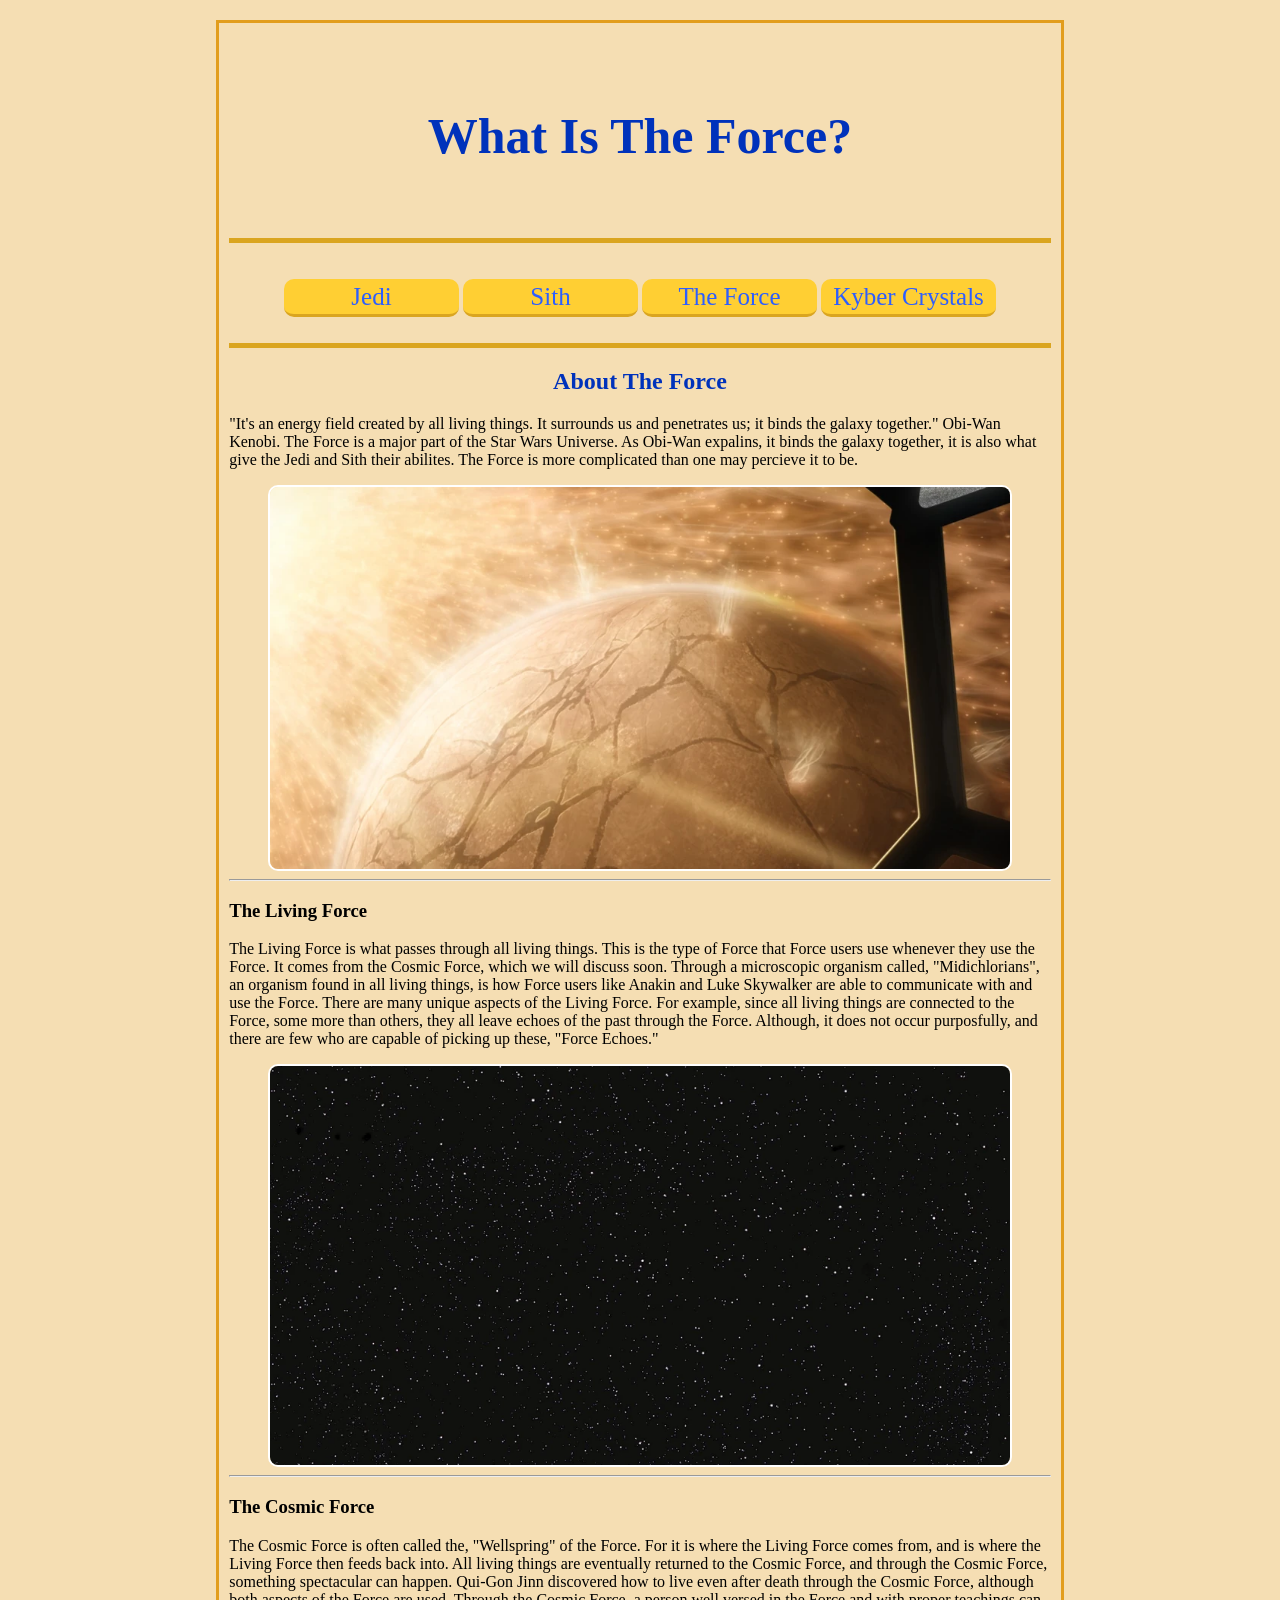
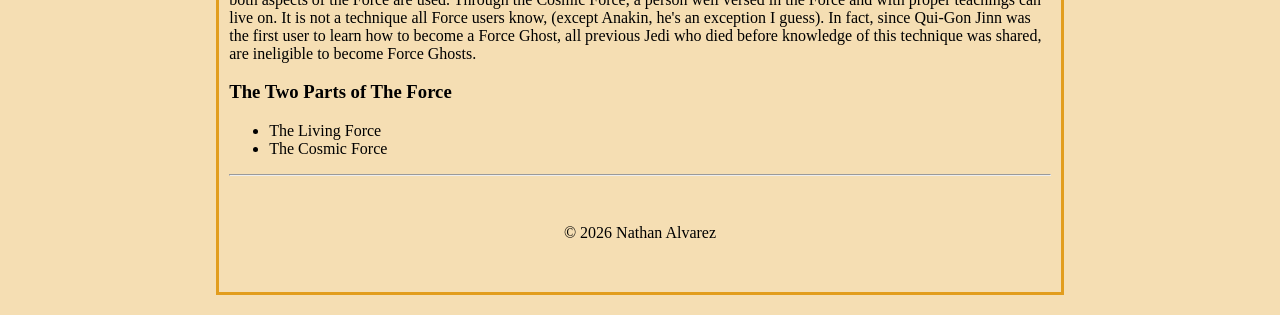
<file: RESPONSIVE/force.html>
<!DOCTYPE html>
<html lang="en">

<head>
    <meta charset="UTF-8">
    <meta name="viewport" content="width=device-width, initial-scale=1.0">
    <title>The Force</title>
    <link rel="stylesheet" href="css/styles.css">
</head>

<body>
    <div id="container">
        <header>
            <h1>What Is The Force?</h1>
        </header>
        <nav>
            <ul>
                <li><a href="index.html">Jedi</a></li>
                <li><a href="sith.html">Sith</a></li>
                <li><a href="force.html">The Force</a></li>
                <li><a href="kyber.html">Kyber Crystals</a></li>
            </ul>
        </nav>
        <main class="multi_col">
            <section>
                <h2>About The Force</h2>
            <p>"It's an energy field created by all living things. It surrounds us and penetrates us; it binds the galaxy together." Obi-Wan Kenobi. The Force is a major part of the Star Wars 
                Universe. As Obi-Wan expalins, it binds the galaxy together, it is also what give the Jedi and Sith their abilites. The Force is more complicated than one may percieve it to be.
            </p>
            
            <img class="img_style" src="images/TheForce_001.png" alt="TheLivingForce">
            <hr>
            <h3>The Living Force</h3>
            <p>The Living Force is what passes through all living things. This is the type of Force that Force users use whenever they use the Force. It comes from the Cosmic Force, which we will
                discuss soon. Through a microscopic organism called, "Midichlorians", an organism found in all living things, is how Force users like Anakin and Luke Skywalker are able to communicate
                with and use the Force. There are many unique aspects of the Living Force. For example, since all living things are connected to the Force, some more than others, they all leave echoes
                of the past through the Force. Although, it does not occur purposfully, and there are few who are capable of picking up these, "Force Echoes."
                
            </p>
            <img class="img_style" src="images/TheForce_002.png" alt="Space">
            <hr>
            <h3>The Cosmic Force</h3>
            <p>The Cosmic Force is often called the, "Wellspring" of the Force. For it is where the Living Force comes from, and is where the Living Force then feeds back into. All living things
                are eventually returned to the Cosmic Force, and through the Cosmic Force, something spectacular can happen. Qui-Gon Jinn discovered how to live even after death through the 
                Cosmic Force, although both aspects of the Force are used. Through the Cosmic Force, a person well versed in the Force and with proper teachings can live on. It is not a technique
                all Force users know, (except Anakin, he's an exception I guess). In fact, since Qui-Gon Jinn was the first user to learn how to become a Force Ghost, all previous Jedi who died before
                knowledge of this technique was shared, are ineligible to become Force Ghosts. 
                
            </p>
            </section>
            <aside>
                <h3>The Two Parts of The Force</h3>
                <ul>
                    <li>The Living Force</li>
                    <li>The Cosmic Force</li>
                </ul>
            </aside>
            
        </main>
        <hr>
        <footer>&copy; 2026 Nathan Alvarez </footer>
    </div>
</body>

</html>
</file>
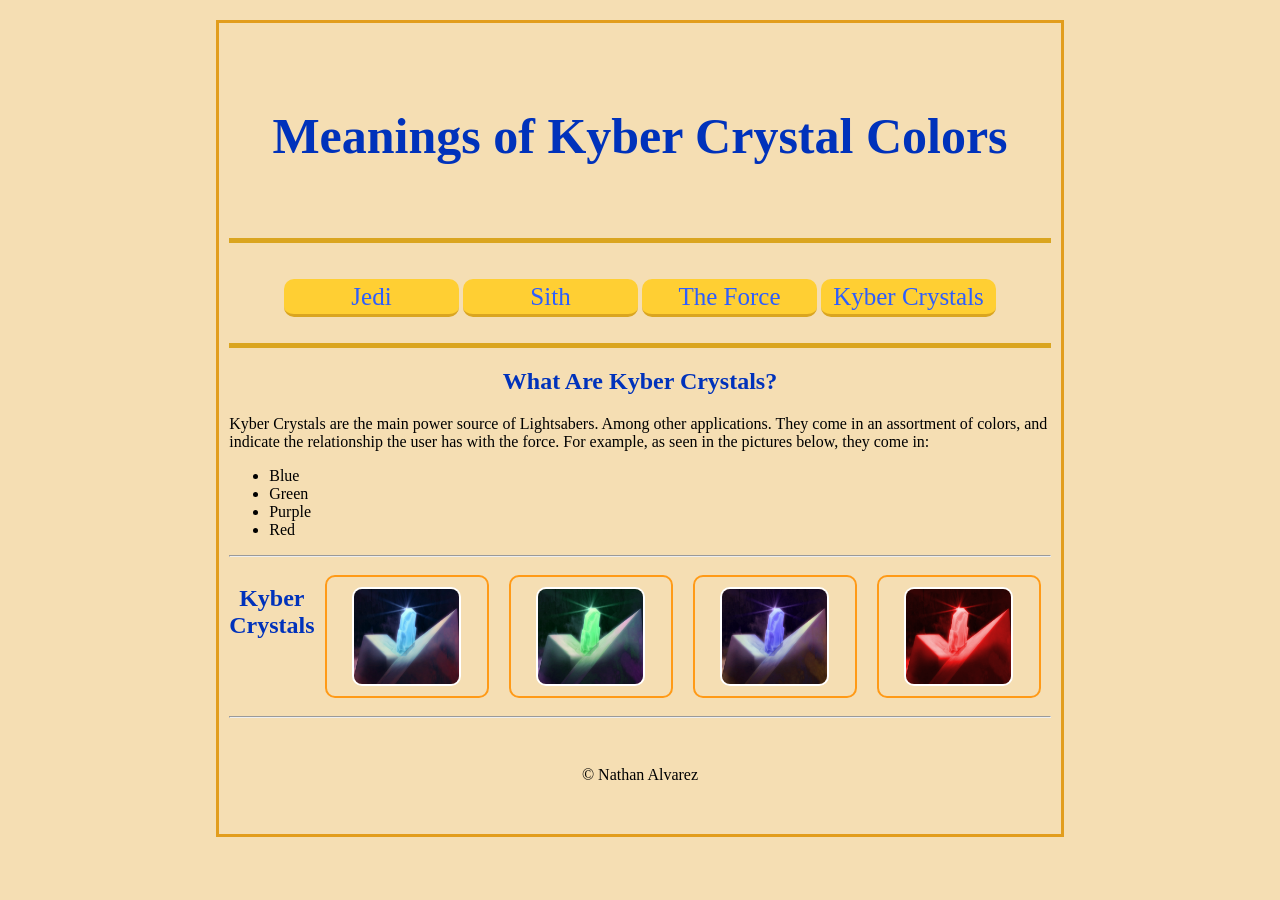
<file: RESPONSIVE/kyber.html>
<!DOCTYPE html>
<html lang="en">

<head>
    <meta charset="UTF-8">
    <meta name="viewport" content="width=device-width, initial-scale=1.0">
    <title>Kyber Crystals</title>
    <link rel="stylesheet" href="css/styles.css">
</head>

<body>
    <div id="container">
        <header>
            <h1>Meanings of Kyber Crystal Colors</h1>
        </header>
        <nav>
            <ul>
                <li><a href="index.html">Jedi</a></li>
                <li><a href="sith.html">Sith</a></li>
                <li><a href="force.html">The Force</a></li>
                <li><a href="kyber.html">Kyber Crystals</a></li>
            </ul>
        </nav>
        <main>
            <h2>What Are Kyber Crystals?</h2>
            <p>Kyber Crystals are the main power source of Lightsabers. Among other applications. They come in an assortment of colors, and indicate the relationship the user has with the force.
                For example, as seen in the pictures below, they come in:
            </p>
            <ul>
                <li>Blue</li>
                <li>Green</li>
                <li>Purple</li>
                <li>Red</li>
            </ul>
            <hr>
            <section class="gallery">
                <h2>Kyber Crystals</h2>
                <div class="col"><img src="images/Kyber_002.png" alt="KyberInStone"></div>
                <div class="col"><img src="images/Green_Kyber.png" alt="GreenKyberCrystal"></div>
                <div class="col"><img src="images/Purple_Kyber.png" alt="PurpleKyberCrystal"></div>
                <div class="col"><img src="images/Red_Kyber.png" alt="RedKyberCrystal"></div>
            </section>
        </main>
        <hr>
        <footer>&copy; Nathan Alvarez</footer>
    </div>
</body>

</html>
</file>
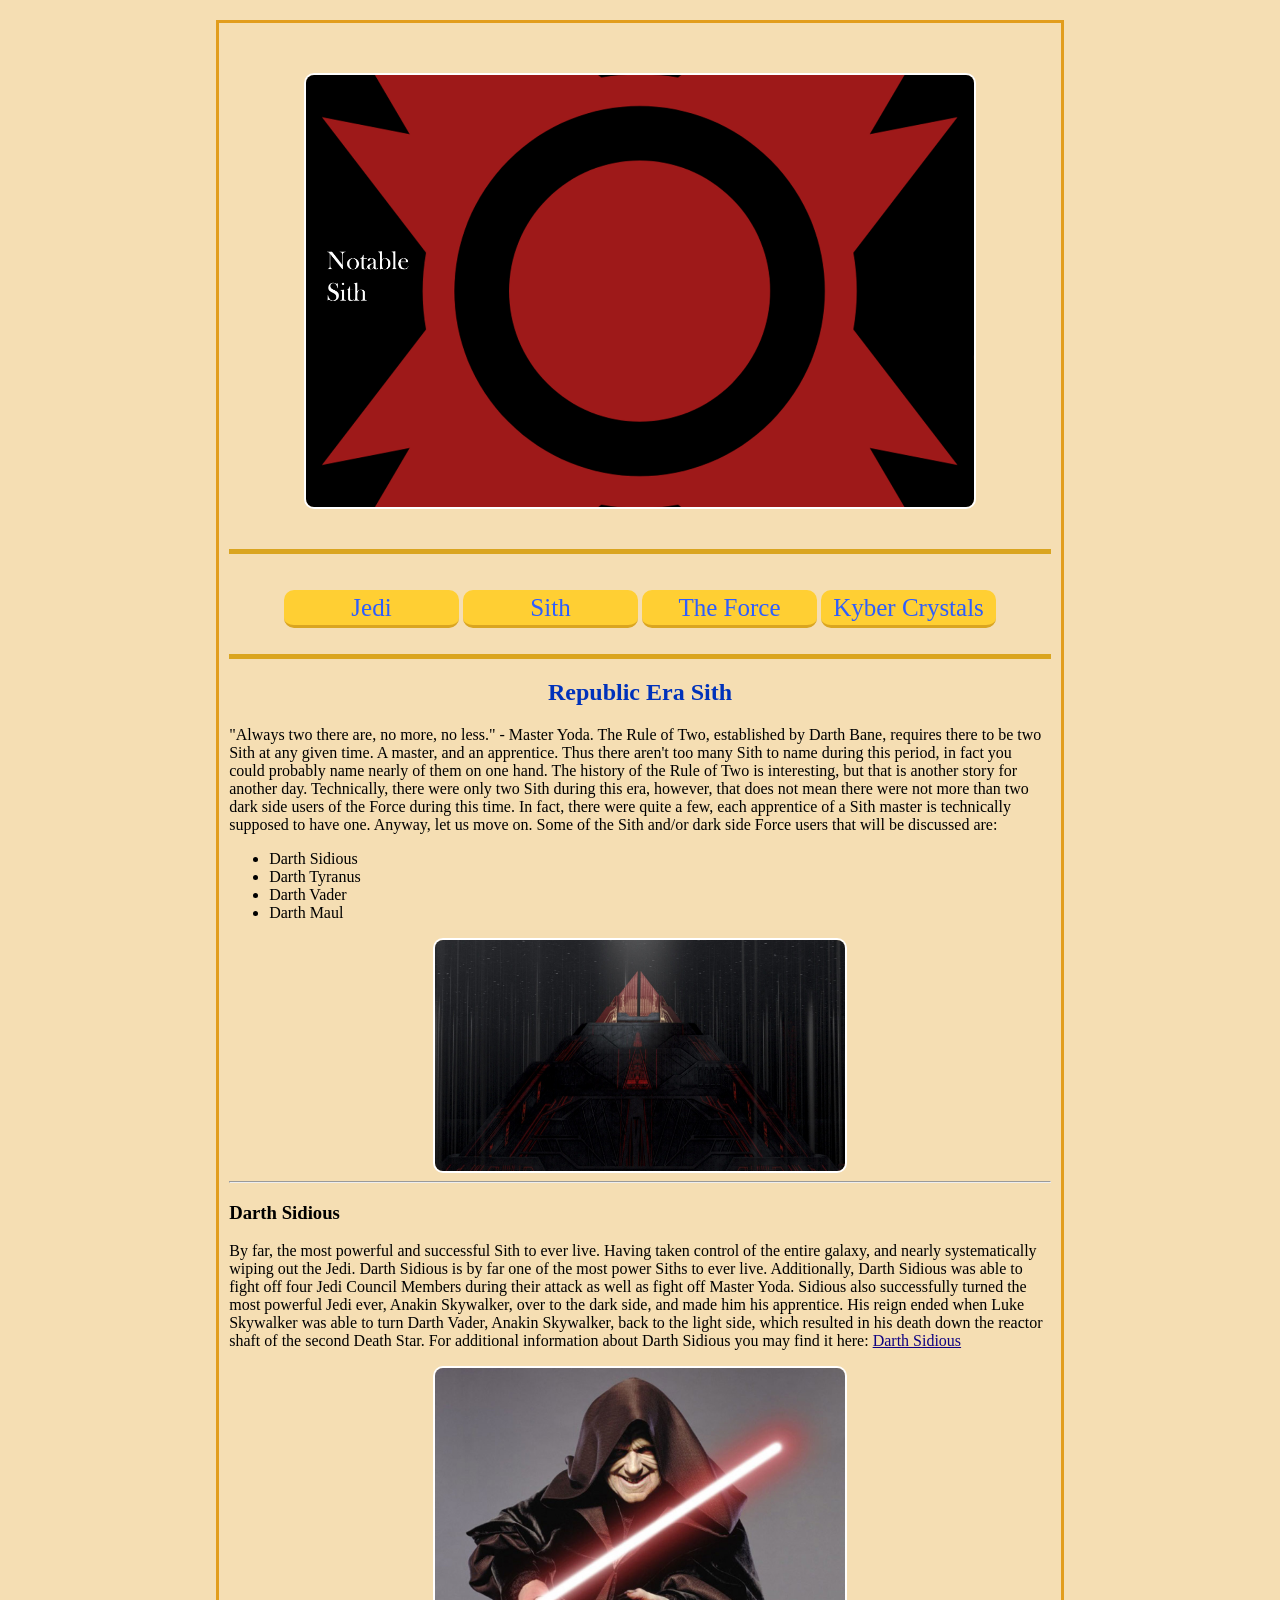
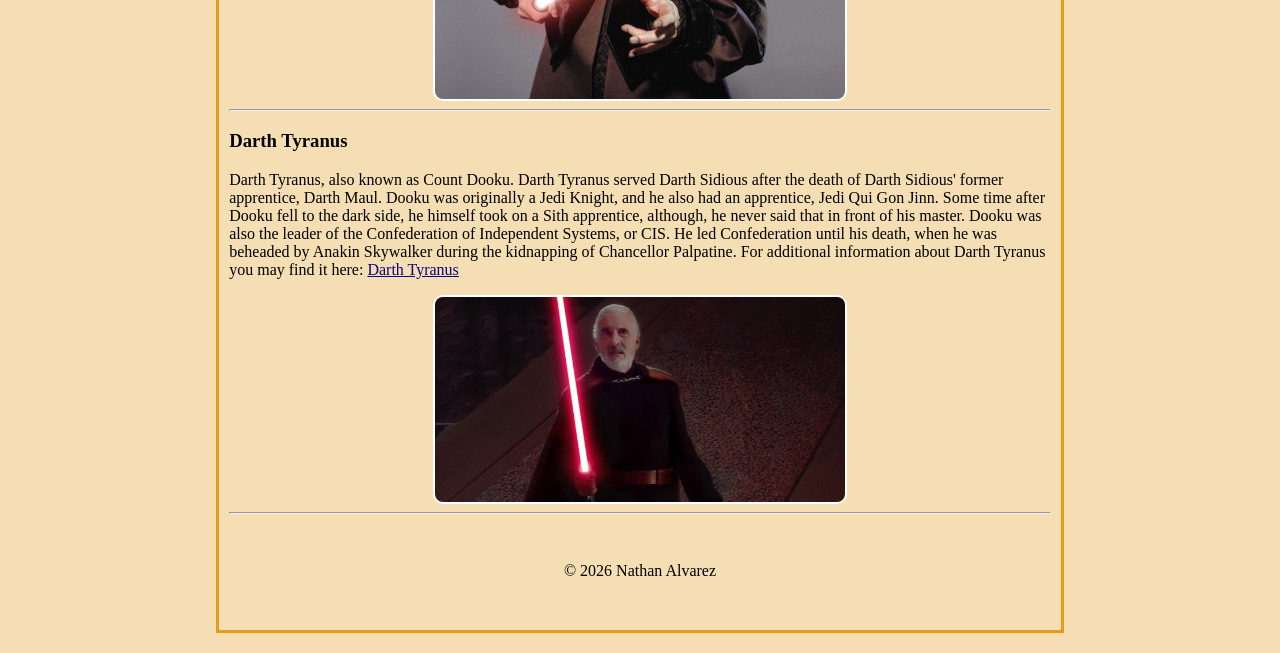
<file: RESPONSIVE/sith.html>
<!DOCTYPE html>
<html lang="en">

<head>
    <meta charset="UTF-8">
    <meta name="viewport" content="width=device-width, initial-scale=1.0">
    <title>Sith</title>
    <link rel="stylesheet" href="css/styles.css">
</head>

<body>
    <div id="container">
        <header>
            <img src="images/SithBanner.png" alt="NotableSith">
        </header>
        <nav>
            <ul>
                <li><a href="index.html">Jedi</a></li>
                <li><a href="sith.html">Sith</a></li>
                <li><a href="force.html">The Force</a></li>
                <li><a href="kyber.html">Kyber Crystals</a></li>
            </ul>
        </nav>
        <main>
            <h2>Republic Era Sith</h2>
            <p>"Always two there are, no more, no less." - Master Yoda. The Rule of Two, established by Darth Bane, requires there to be two Sith at any given time.
                A master, and an apprentice. Thus there aren't too many Sith to name during this period, in fact you could probably name nearly of them on one hand.
                The history of the Rule of Two is interesting, but that is another story for another day. Technically, there were only two Sith during this era, 
                however, that does not mean there were not more than two dark side users of the Force during this time. In fact, there were quite a few, each apprentice
                of a Sith master is technically supposed to have one. Anyway, let us move on. Some of the Sith and/or dark side Force users that will be discussed are:
            </p>
            <ul>
                <li>Darth Sidious</li>
                <li>Darth Tyranus</li>
                <li>Darth Vader</li>
                <li>Darth Maul</li>
            </ul>
            <img class="jedi_and_sith_style" src="images/SithTemple.jpeg" alt="SithTemple">
            <hr>
            <h3>Darth Sidious</h3>
            <p>By far, the most powerful and successful Sith to ever live. Having taken control of the entire galaxy, and nearly systematically wiping out the Jedi. Darth
                Sidious is by far one of the most power Siths to ever live. Additionally, Darth Sidious was able to fight off four Jedi Council Members during their attack
                as well as fight off Master Yoda. Sidious also successfully turned the most powerful Jedi ever, Anakin Skywalker, over to the dark side, and made him his
                apprentice. His reign ended when Luke Skywalker was able to turn Darth Vader, Anakin Skywalker, back to the light side, which resulted in his death down the
                reactor shaft of the second Death Star. For additional information about Darth Sidious you may find it here:
                <a href="https://starwars.fandom.com/wiki/Darth_Sidious" target="_blank">Darth Sidious</a>
            </p>
            <img class="jedi_and_sith_style" src="images/DarthSidious.jpg" alt="DarthSidious">
            <hr>
            <h3>Darth Tyranus</h3>
            <p>Darth Tyranus, also known as Count Dooku. Darth Tyranus served Darth Sidious after the death of Darth Sidious' former apprentice, Darth Maul. Dooku was originally
                a Jedi Knight, and he also had an apprentice, Jedi Qui Gon Jinn. Some time after Dooku fell to the dark side, he himself took on a Sith apprentice, although, 
                he never said that in front of his master. Dooku was also the leader of the Confederation of Independent Systems, or CIS. He led  Confederation until his death, 
                when he was beheaded by Anakin Skywalker during the kidnapping of Chancellor Palpatine. For additional information about Darth Tyranus you may find it here:
                <a href="https://starwars.fandom.com/wiki/Dooku" target="_blank">Darth Tyranus</a>
            </p>
            <img class="jedi_and_sith_style" src="images/CountDooku.jpeg" alt="CountDooku">
        </main>
        <hr>
        <footer>&copy; 2026 Nathan Alvarez </footer>
    </div>
</body>

</html>
</file>
<file: AVD_CSS/css/styles.css>
body {
    background-color: wheat;
}

img {
    display: block;
    margin: 0 auto;
    width: 100%;
}

a {
    color: rgb(13, 0, 129);
}

a:hover {
    color: rgb(35, 130, 255);
    text-decoration: none;
}

#container {
    background-color: #ECC06F;
    width: 65%;
    margin: 20px auto;
    border: 4px solid #E29D1D;
    padding:20px;
    border-radius: 10px;
}

header {
    text-align: center;
    padding: 40px;
    border-bottom: 5px solid goldenrod
}

header h1 {
    font-size: 50px;
    color: rgb(0, 50, 187);
   
}

nav {
    text-align: center;
    border-bottom: 5px solid goldenrod
}

nav ul {
    list-style-type: none;
    padding: 0;
}

nav li{
    display: inline-block;
}

nav li a {
    display: block;
    background-color: rgb(255, 207, 51);
    color: rgb(45, 94, 255);
    width: 175px;
    height: 35px;
    line-height: 35px;
    font-size: 25px;
    text-decoration: none;
    border-radius: 10px;
    border-bottom: 3px solid goldenrod

}

nav li a:hover {
    color: goldenrod;
    background-color:rgb(45, 94, 255);

}

main h2{
    text-align: center;
    color: rgb(0, 50, 187);
}

.multi_col {
    display:flex;
}

section, aside {
    border-radius: 10px;
    border: 3px solid goldenrod;
    margin: 20px;
    padding: 20px;
}

section {
    width: 75%;
}

aside {
    width: 25%;
}

section img {
    border-radius: 10px;
    border: 2px solid  rgb(7, 0, 46) ;
    width: 75%;
}

footer {
    padding: 40px 0;
    text-align: center;
}

.img_style {
    width: 100%;
    border: 2px solid black;
    border-radius: 10px;
    box-shadow: 2px 2px 5px rgb(255, 255, 255);
    margin-top: 10px;
    margin-bottom: 10px;
}

.jedi_and_sith_style {
    width: 50%;
    border: 2px solid black;
    border-radius: 10px;
    box-shadow: 2px 2px 5px rgb(255, 255, 255);
    margin-top: 10px;
    margin-bottom: 10px;
}

.yoda_and_windu {
    width: 25%;
    border: 2px solid black;
    border-radius: 10px;
    box-shadow: 2px 2px 5px rgb(255, 255, 255);
    margin-top: 10px;
    margin-bottom: 10px;
}
</file>
<file: HTML_CSS/css/styles.css>
body {
    background-color: wheat;
}

#container {
    background-color: rgb(255, 244, 215);
    width: 950px;
    margin: 20px auto;
    border: 2px solid;
    padding: 20px;
    border-radius: 10px;
}

header {
    text-align: center;
}

header h1 {
    font-size: 35px;
}

nav {
    text-align: center;
    border-top: 5px solid goldenrod;
    border-bottom: 5px solid goldenrod;
    padding: 20px 0;

}

nav a {
    color: rgb(3, 0, 153);
    font-size: 30px;
    margin: 0 20px
}

nav a:hover {
    color: black;
    text-decoration: none;

}

main h2 {
    color:rgb(3, 0, 153);
    text-align: center;

}

main img {
    display: block;
    margin: 20px auto;
    width: 600px;

}

footer {
    padding: 40px 0;
    text-align: center;
    border-top: 5px solid goldenrod;
}
</file>
<file: RESPONSIVE/css/styles.css>
/* Global Styles */

body {
    background-color: wheat;
}

img {
    display: block;
    margin: 0 auto;
    width: 90%;
}

a {
    color: rgb(13, 0, 129);
}

a:hover {
    color: rgb(35, 130, 255);
    text-decoration: none;
}

header {
    text-align: center;
    padding: 40px;
    border-bottom: 5px solid goldenrod
}

header h1 {
    font-size: 50px;
    color: rgb(0, 50, 187);
   
}

main h2{
    text-align: center;
    color: rgb(0, 50, 187);
}

/* Mobile Style */

#container {
    padding: 10px;
    border: 3px solid #E29D1D;
}

nav {
    text-align: center;
    border-bottom: 5px solid goldenrod
}

nav ul {
    list-style-type: none;
    padding: 0;
}

nav li{
    display: inline-block;
}

nav li a {
    display: block;
    background-color: rgb(255, 207, 51);
    color: rgb(45, 94, 255);
    width: 175px;
    height: 35px;
    line-height: 35px;
    font-size: 25px;
    text-decoration: none;
    border-radius: 10px;
    border-bottom: 3px solid goldenrod

}

nav li a:hover {
    color: goldenrod;
    background-color:rgb(45, 94, 255);
}

img {
    border-radius: 10px;
    border: 2px solid white;
}

footer {
    padding: 40px;
    text-align: center;
}

/* Tablet Style */

@media (min-width: 768px) {
    nav {
        padding: 10px 0;
        margin-top: 10px;
    }

    nav li {
        display: inline;
    }

    nav li a {
        display: inline-block;
        width: 175px;
        height: 35px;
    }
    
    .col img{
        width: 75%;
    }

    .yoda_and_windu{
        width: 50%;
    }

    .jedi_and_sith_style{
        width: 50%;
    }
}

/* Desktop Styles */

@media (min-width: 1024px) {

    #container {
        width: 65%;
        margin: 20px auto;
    }

    .col {
        border: 2px solid rgb(255, 154, 23);
        margin: 10px;
        padding: 10px;
        border-radius: 10px;
    }

    .col img{
        width: 75%;
    }

    .yoda_and_windu{
        width: 40%;
    }

    .gallery {
        display: flex;
    }

}
</file>
<file: FINAL_PROJECT/css/styles.css>
/* Global Style */

body {
    background-color: rgb(75, 75, 75);
    font-family: "Stack Sans Headline", sans-serif;
    font-style: normal;
}

img {
    display: block;
    margin: 0 auto;
    width: 100%;
}

img {
    border-radius: 10px;
    border: 2px solid rgb(71, 71, 71);
    box-shadow: 2px 2px 5px rgb(0, 255, 85);
    margin-top: 10px;
    margin-bottom: 10px;
}

.col img{
   width: 98%;
}

a {
    color: rgb(0, 255, 85);
}

a:hover {
    color: rgb(0, 94, 36);
    text-decoration: none;
}

header {
    text-align: center;
    padding: 40px;
    border-bottom: 2px solid rgb(32, 218, 63)
}

header h1 {
    font-size: 50px;
    color: rgb(0, 255, 85);
}

h2, h3, h4, h5{
    font-family: "Audiowide", sans-serif;
  font-weight: 400;
  font-style: normal;
}

main h2{
    text-align: center;
    color: rgb(0, 255, 85);
}

main h3{
    text-align: center;
    color: rgb(0, 255, 85);
}

main h4{
    text-align: center;
    color: rgb(0, 255, 85);
}

main h5{
    text-align: center;
    color: rgb(0, 255, 85);
}

section {
    border-radius: 10px;
    margin: 20px;
    padding: 20px;
}

.multi_col {
    display:flex ;
}

footer {
    text-align: center;
    padding: 2%;
}

nav {
    text-align: center;
    border-bottom: 2px solid rgb(32, 218, 63)
}


nav ul {
    list-style-type: none;
    padding: 0;
}

nav li{
    display: inline-block;
}

nav li a {
    display:block;
    background-color: rgb(102, 102, 102);
    color: rgb(255, 255, 255);
    width: 175px;
    height: 35px;
    line-height: 35px;
    font-size: 18px;
    text-decoration: none;
    border-radius: 2px;
    border-top: 3px solid rgb(50, 219, 106);
    border-bottom: 3px solid rgb(50, 219, 106);

}

iframe {
    display: block;
    margin: 20px auto;
    border-radius: 10px;
    width: 30%;
    height: 30%;
}


nav li a:hover {
    color: rgb(151, 234, 255);
    background-color:rgb(45, 94, 255);
}

.mcbutton a:hover {
    color: rgb(134, 61, 1);
    background-color:rgb(14, 119, 0);
    border-top: 3px solid rgb(134, 61, 1);
    border-bottom: 3px solid rgb(134, 61, 1);
}

.subbutton a:hover {
    color: rgb(255, 115, 0);
    background-color:rgb(108, 206, 252);
    border-top:3px solid rgb(255, 115, 0);
    border-bottom: 3px solid rgb(255, 115, 0);
}

.jedibutton a:hover {
    color: rgb(0, 238, 255);
    background-color:rgb(59, 59, 59);
    border-top: 3px solid rgb(0, 238, 255);
    border-bottom: 3px solid rgb(0, 238, 255);
}

.spiderbutton a:hover {
    color: rgb(255, 0, 0);
    background-color:rgb(0, 68, 255);
    border-top: 3px solid rgb(255, 0, 0);
    border-bottom: 3px solid rgb(255, 0, 0);
}

/* Phone Style */

@media (min-width: 360px) {

    #container {
        width: 80%;
        margin: 5px auto;
    }

    nav {
        padding: 10px 0;
        margin-top: 10px;
    }

    nav li {
        display: inline-block;
    }

    nav li a {
        display:block;
        width: 250px;
        height: 35px;
        padding: 12px;
    }
    
    .banner img{
        width:100%;
        display: block;
    }

    section {
    border-radius: 10px;
    border: 1px solid rgb(0, 255, 85);
    margin: 5px;
    padding: 10px;
    }

}

/* Tablet Style */

@media (min-width: 768px) {

nav {
        padding: 10px 0;
        margin-top: 10px;
    }

    nav li {
        display: inline;
    }

    nav li a {
        display:inline-block;
        width: 250px;
        height: 35px;
        padding: 15px;
    }

    .banner img{
        width:100%;
        display: inline-block;
    }

}

/* Desktop Styles */

@media (min-width: 1024px) {

    #container {
        width: 65%;
        margin: 20px auto;
    }
 
    nav {
        padding: 10px 0;
        margin-top: 10px;
    }

    nav li {
        display: inline;
    }

    nav li a {
        display: inline-block;
        width: 175px;
        height: 35px;
    }

    .gameplay {
        display: flex;
    }

    .banner img{
        width:100%;
        display: inline-block;
    }

    
}
</file>
